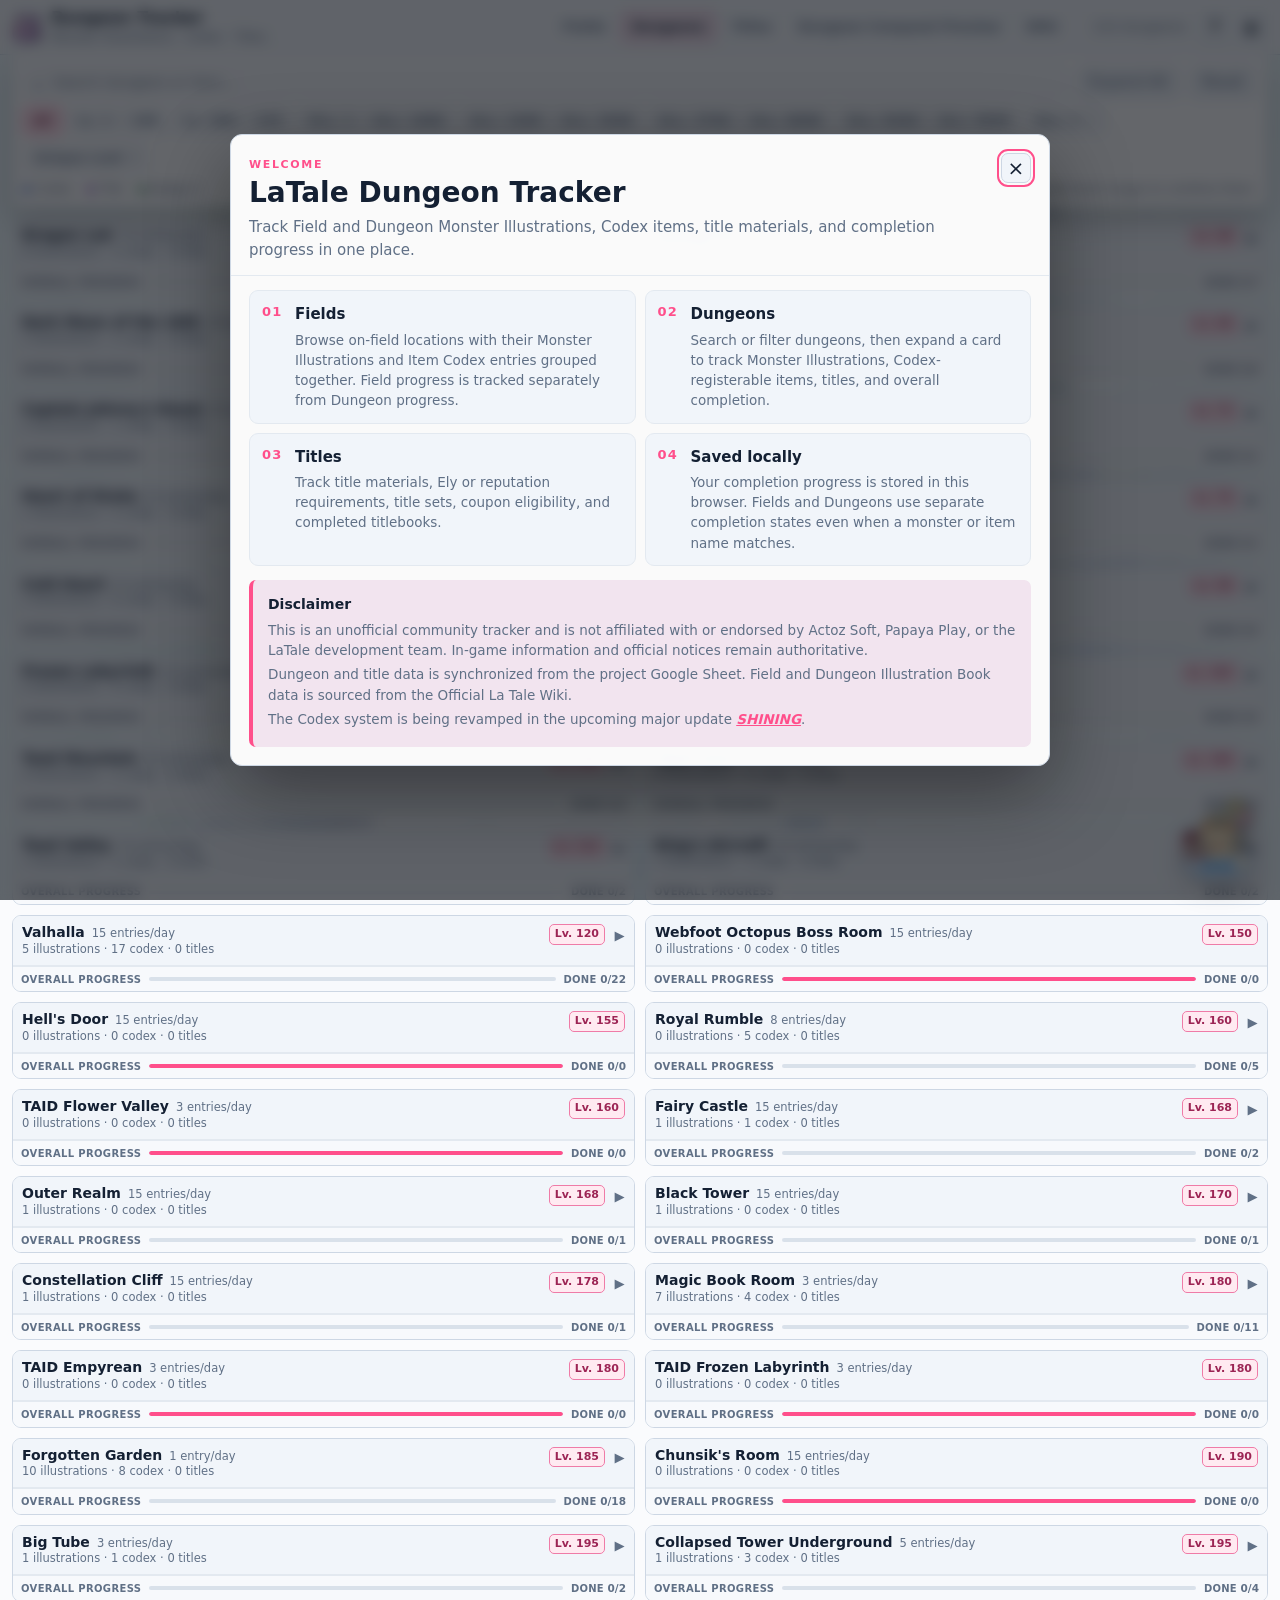
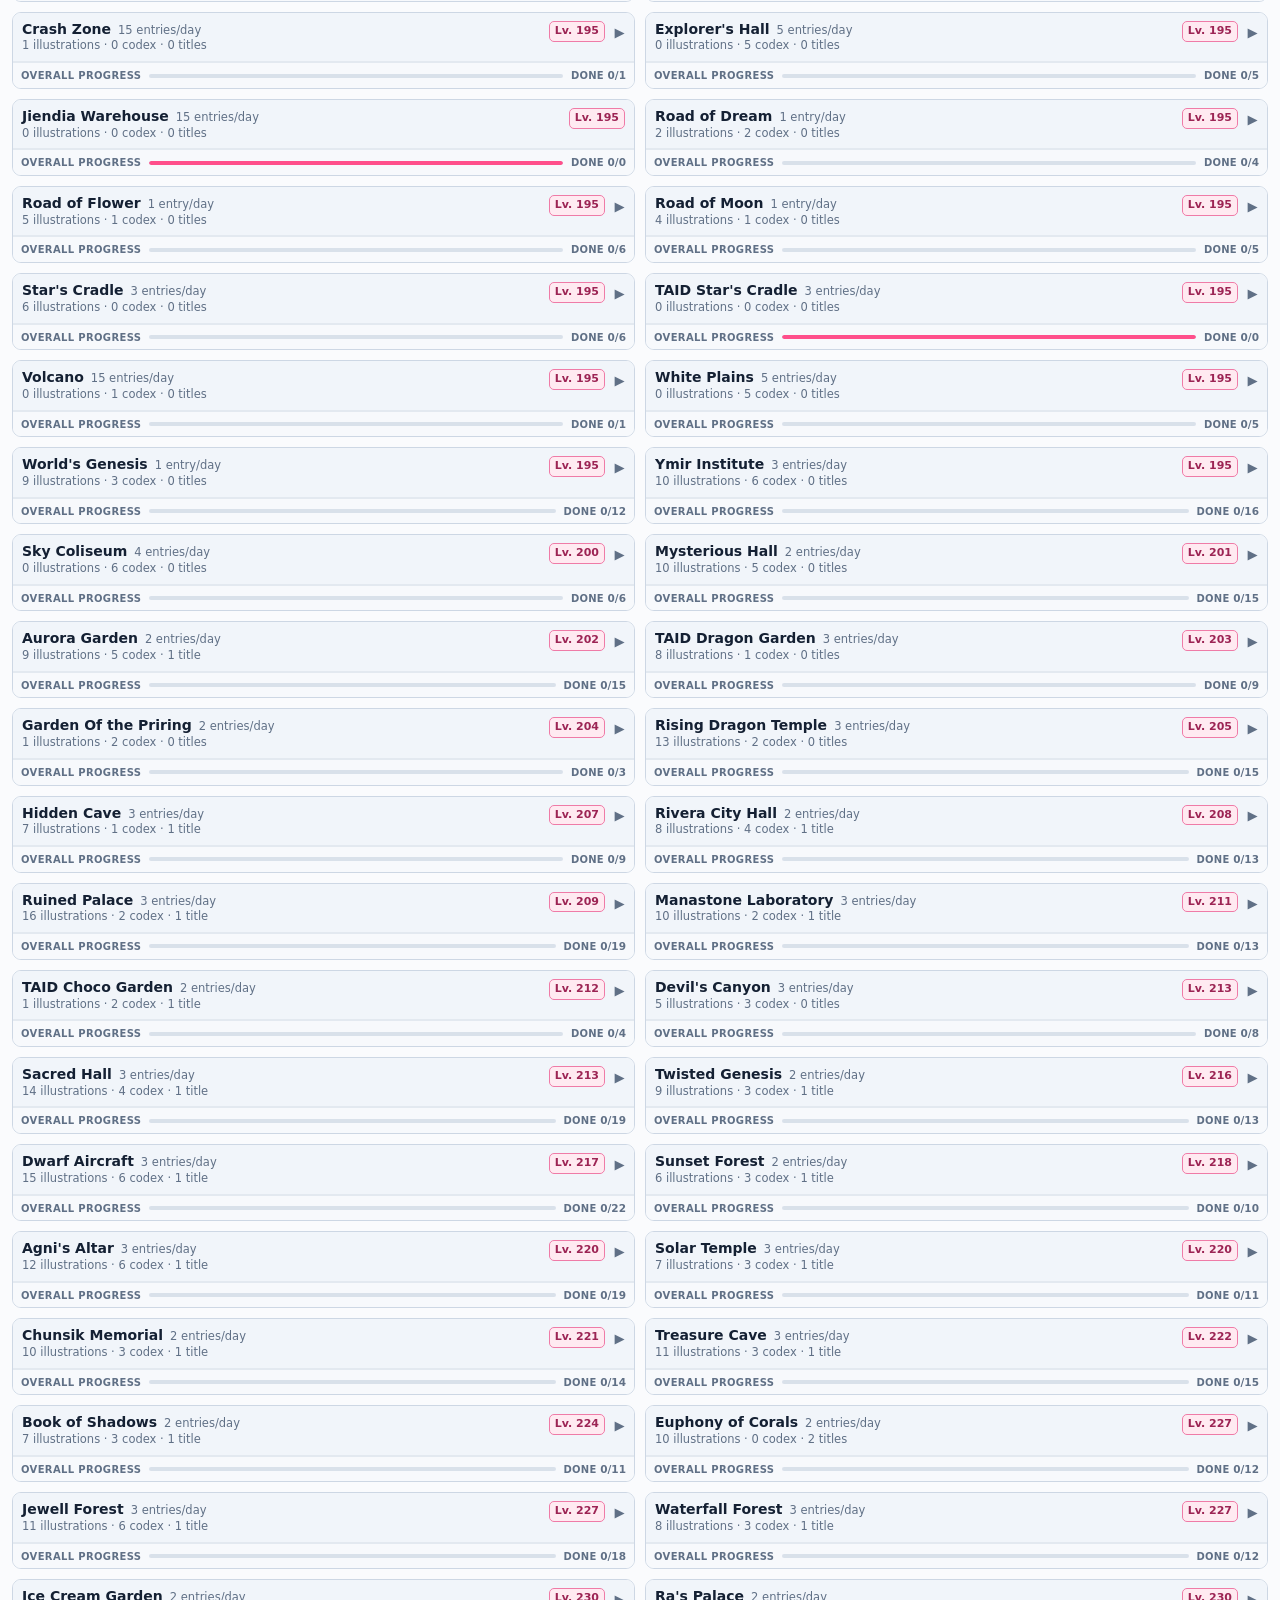
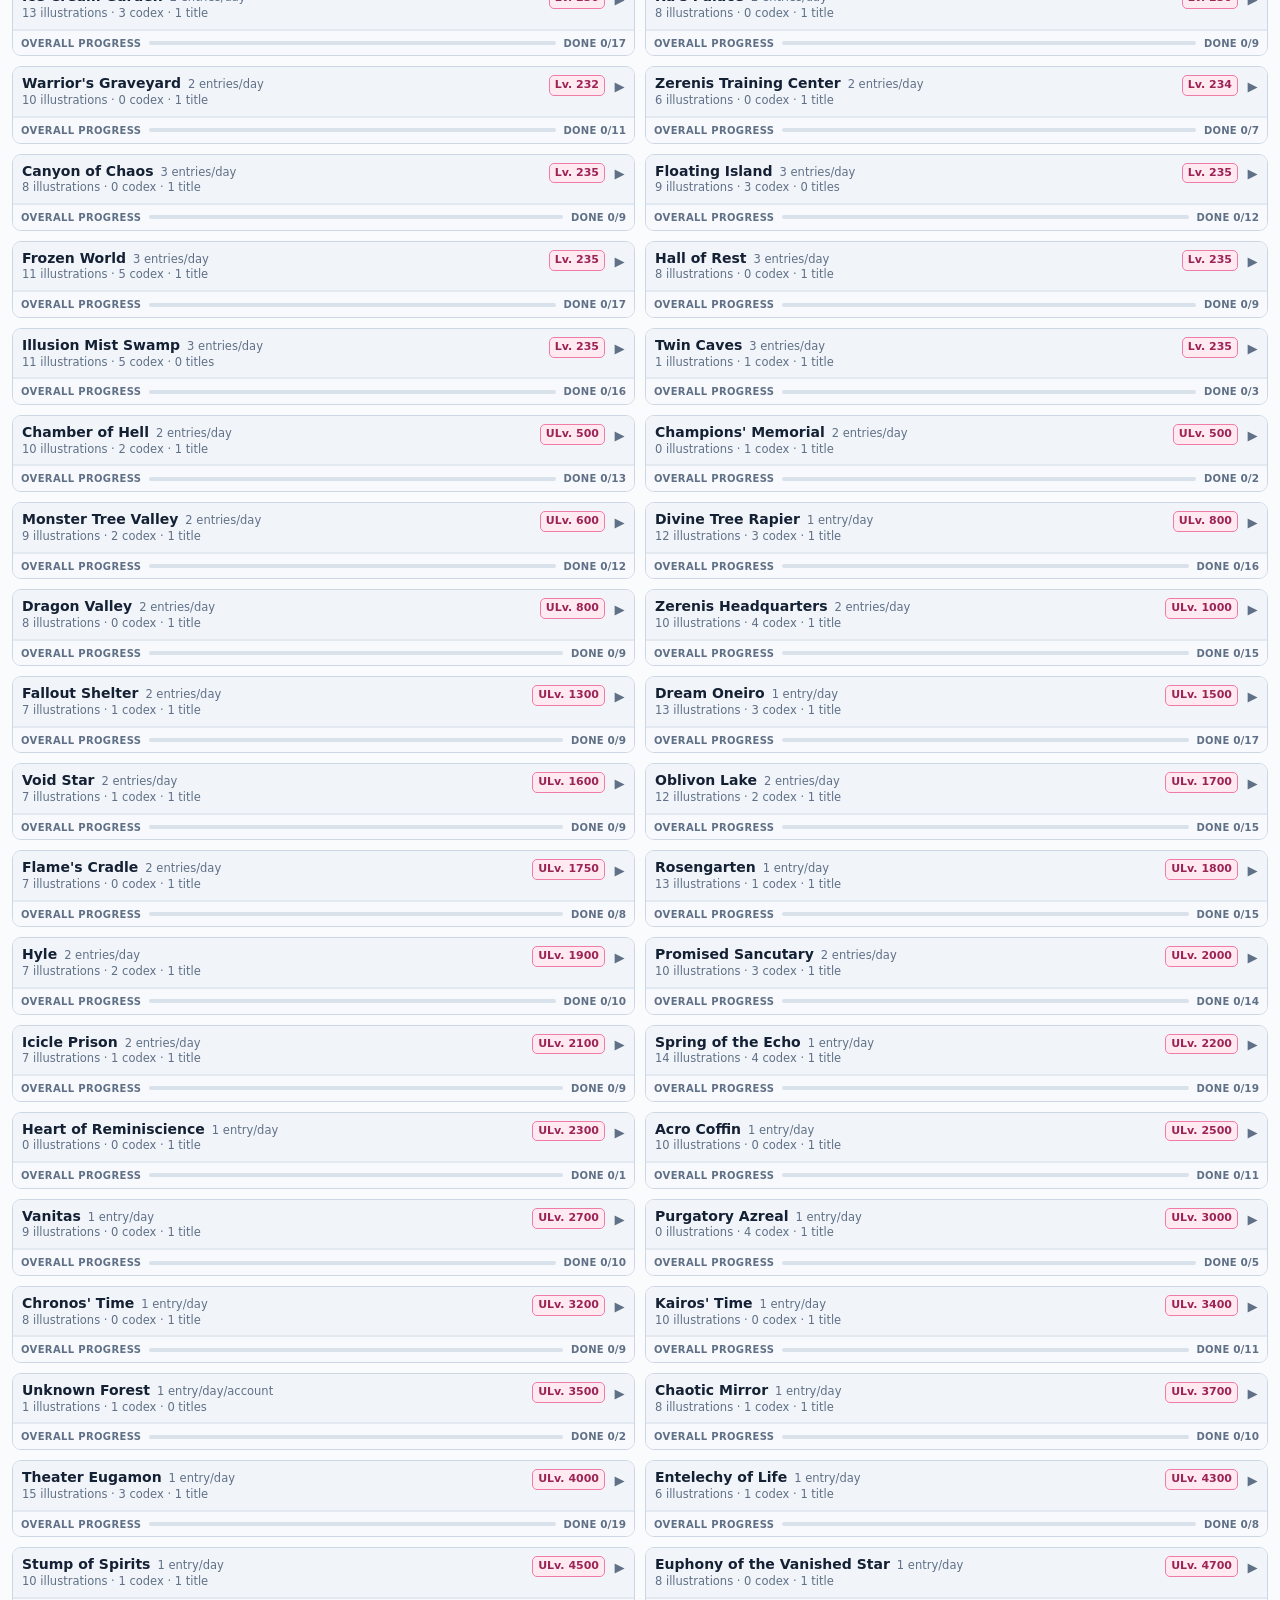
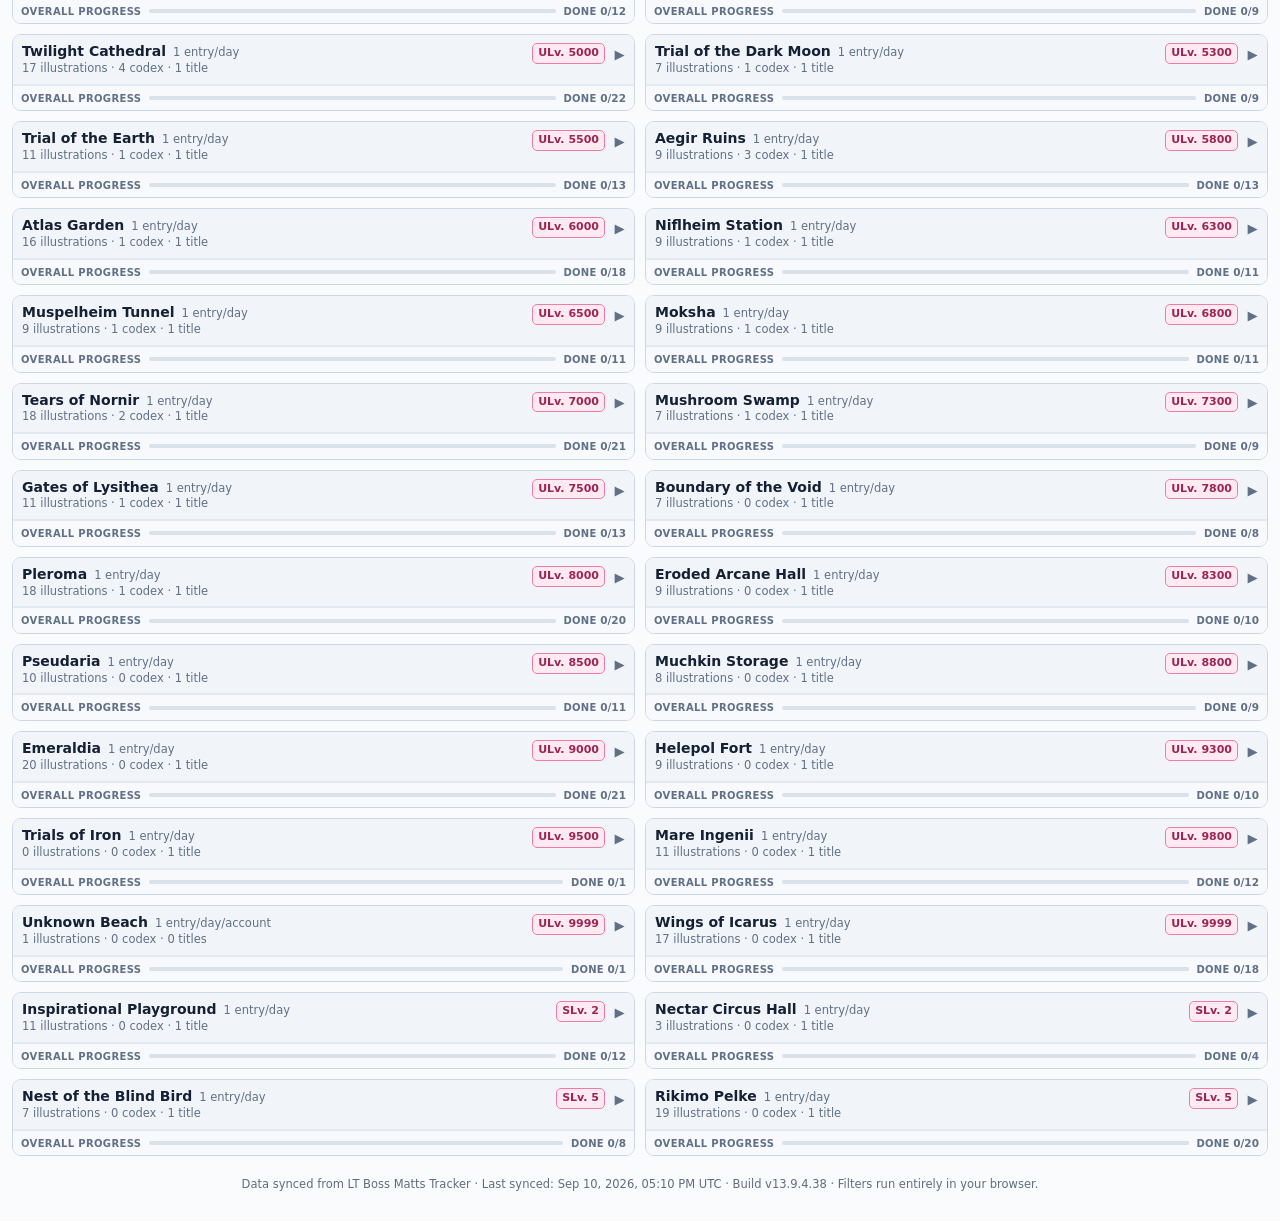
<file: dungeons.html>
<!doctype html>
<html lang="en">
<head>
  <meta charset="utf-8">
  <meta name="viewport" content="width=device-width,initial-scale=1">
  <meta name="color-scheme" content="dark light">
  <link rel="icon" type="image/x-icon" href="favicon.ico?v=13.9.4.31">
  <link rel="shortcut icon" type="image/x-icon" href="favicon.ico?v=13.9.4.31">
  <title>LaTale Dungeon Tracker</title>
  <link rel="stylesheet" href="assets/styles.css?v=13.9.4.38">
</head>
<body>
  <header class="topbar">
    <div class="shell topbar-inner">
      <a class="brand" href="dungeons.html" aria-label="LaTale Dungeon Tracker home">
        <span class="brand-mark"><img src="assets/favicon-purple.png?v=13.9.4.31" alt="" aria-hidden="true"></span>
        <span>
          <strong>Dungeon Tracker</strong>
          <small>Monster Illustrations · Codex · Titles</small>
        </span>
      </a>
      <nav class="site-nav" aria-label="Site sections">
        <a class="site-nav-link" href="fields.html">Fields</a>
        <a class="site-nav-link active" href="dungeons.html">Dungeons</a>
        <a class="site-nav-link" href="titles.html">Titles</a>
        <a class="site-nav-link" href="conquest-preview.html">Dungeon Conquest Preview</a>
        <a class="site-nav-link" href="https://latale.wiki.gg/wiki/Illustration_Book" target="_blank" rel="noopener noreferrer">Wiki</a>
      </nav>
      <div class="topbar-actions">
        <span id="result-count" class="result-count">0 dungeons</span>
        <button id="help-toggle" class="icon-button help-button" type="button" aria-label="Open tracker guide" title="Guide / Help">?</button>
        <button id="theme-toggle" class="icon-button" type="button" aria-label="Theme: System. Click to switch theme." title="Theme: System">◐</button>
      </div>
    </div>
  </header>

  <main id="top" class="shell page">
    <section class="filter-panel" aria-label="Dungeon filters">
      <div class="filter-top">
        <label class="search-wrap">
          <span class="search-icon" aria-hidden="true">⌕</span>
          <input id="search" type="search" autocomplete="off" placeholder="Search dungeon or item…">
        </label>
        <button id="expand-all" class="small-button" type="button">Expand All</button>
        <button id="clear-filters" class="small-button" type="button">Reset</button>
      </div>

      <div class="range-row" id="range-filters">
        <label class="range-chip all-chip"><input type="checkbox" value="all" checked><span>All</span></label>
        <label class="range-chip"><input type="checkbox" value="lv-1-199"><span>Lv. 1 ~ 199</span></label>
        <label class="range-chip"><input type="checkbox" value="lv-200-235"><span>Lv. 200 ~ 235</span></label>
        <label class="range-chip"><input type="checkbox" value="ulv-1-1000"><span>ULv. 1 ~ ULv. 1000</span></label>
        <label class="range-chip"><input type="checkbox" value="ulv-1300-3500"><span>ULv. 1300 ~ ULv. 3500</span></label>
        <label class="range-chip"><input type="checkbox" value="ulv-3700-8000"><span>ULv. 3700 ~ ULv. 8000</span></label>
        <label class="range-chip"><input type="checkbox" value="ulv-8300-9999"><span>ULv. 8300 ~ ULv. 9999</span></label>
        <label class="range-chip"><input type="checkbox" value="slv-1-plus"><span>SLv. 1 ~</span></label>
      </div>

      <div class="loot-filter-row">
        <div class="loot-filter-wrap">
          <button id="loot-filter-toggle" class="loot-filter-toggle" type="button" aria-expanded="false" aria-controls="loot-filter-popover">
            <span id="loot-filter-label">Unique Loot</span><span class="loot-filter-chevron" aria-hidden="true">▾</span>
          </button>
          <div id="loot-filter-popover" class="loot-filter-popover hidden" role="dialog" aria-label="Unique Loot categories">
            <div class="loot-filter-popover-head"><strong>Unique Loot Categories</strong><button id="loot-filter-clear" class="loot-filter-clear" type="button">Clear</button></div>
            <div class="loot-filter-groups">
              <fieldset><legend>Equipment</legend>
                <label><input type="checkbox" value="weapon">Weapon</label>
                <label><input type="checkbox" value="armor">Armor</label>
                <label><input type="checkbox" value="accessories">Accessories</label>
              </fieldset>
              <fieldset><legend>Special Gear</legend>
                <label><input type="checkbox" value="badge">Badge</label>
                <label><input type="checkbox" value="textbook">Textbook</label>
                <label><input type="checkbox" value="necklace">Necklace</label>
                <label><input type="checkbox" value="belt">Belt</label>
                <label><input type="checkbox" value="sticker">Sticker</label>
                <label><input type="checkbox" value="brooch">Brooch</label>
                <label><input type="checkbox" value="charm">Charm</label>
                <label><input type="checkbox" value="totem">Totem</label>
                <label><input type="checkbox" value="gem">Gem</label>
              </fieldset>
              <fieldset><legend>Materials</legend>
                <label><input type="checkbox" value="zodiac-materials">Zodiac Materials</label>
              </fieldset>
            </div>
            <p class="loot-filter-help">Select multiple categories to show dungeons with matching Unique Loot (OR).</p>
          </div>
        </div>
      </div>

      <div class="legend" aria-label="Item labels">
        <span><i class="dot codex-dot"></i>Codex</span>
        <span><i class="dot title-dot"></i>Title</span>
        <span><i class="dot badge5-dot"></i>Badge 5</span>
        <span class="legend-note">Select multiple level ranges to combine them.</span>
      </div>
    </section>

    <section id="dungeon-grid" class="dungeon-grid" aria-live="polite"></section>
    <div id="empty-state" class="empty-state hidden">No dungeons match the current filters.</div>
  </main>

  <div id="welcome-overlay" class="welcome-overlay hidden" aria-hidden="true">
    <section id="welcome-popup" class="welcome-popup" role="dialog" aria-modal="true" aria-labelledby="welcome-title">
      <div class="welcome-popup-head">
        <div>
          <span class="tutorial-kicker">WELCOME</span>
          <h1 id="welcome-title">LaTale Dungeon Tracker</h1>
          <p>Track Field and Dungeon Monster Illustrations, Codex items, title materials, and completion progress in one place.</p>
        </div>
        <button id="welcome-close" class="icon-button welcome-close" type="button" aria-label="Close guide" title="Close guide">×</button>
      </div>
      <div class="welcome-guide-grid" aria-label="How to use the tracker">
        <article class="welcome-guide-card"><span class="tutorial-step">01</span><h2>Fields</h2><p>Browse on-field locations with their Monster Illustrations and Item Codex entries grouped together. Field progress is tracked separately from Dungeon progress.</p></article>
        <article class="welcome-guide-card"><span class="tutorial-step">02</span><h2>Dungeons</h2><p>Search or filter dungeons, then expand a card to track Monster Illustrations, Codex-registerable items, titles, and overall completion.</p></article>
        <article class="welcome-guide-card"><span class="tutorial-step">03</span><h2>Titles</h2><p>Track title materials, Ely or reputation requirements, title sets, coupon eligibility, and completed titlebooks.</p></article>
        <article class="welcome-guide-card"><span class="tutorial-step">04</span><h2>Saved locally</h2><p>Your completion progress is stored in this browser. Fields and Dungeons use separate completion states even when a monster or item name matches.</p></article>
      </div>
      <div class="welcome-disclaimer">
        <strong>Disclaimer</strong>
        <p>This is an unofficial community tracker and is not affiliated with or endorsed by Actoz Soft, Papaya Play, or the LaTale development team. In-game information and official notices remain authoritative.</p>
        <p>Dungeon and title data is synchronized from the project Google Sheet. Field and Dungeon Illustration Book data is sourced from the Official La Tale Wiki.</p>
        <p>The Codex system is being revamped in the upcoming major update <a href="https://www.latale.com/news/notice/view/3705?category=3&amp;page=1" target="_blank" rel="noopener noreferrer"><strong><em>SHINING</em></strong></a>.</p>
      </div>
    </section>
  </div>

  <aside id="progress-panel" class="dungeon-progress-panel floating-progress-panel hidden" aria-label="Illustration Book progress">
    <div class="dungeon-progress-head progress-panel-title">
      <div>
        <strong>Dungeon Illustration Book Progress</strong>
        <span>Dungeon progress only · separate from Fields</span>
      </div>
    </div>

    <section class="progress-section monster-progress-section" aria-labelledby="monster-progress-heading">
      <div class="progress-section-head">
        <div>
          <strong id="monster-progress-heading">Monster Illustrations</strong>
          <span>Illustrations listed for tracked dungeons</span>
        </div>
        <span id="monster-progress-total" class="progress-total"></span>
      </div>
    </section>

    <section class="progress-section codex-progress-section" aria-labelledby="codex-progress-heading">
      <div class="progress-section-head">
        <div>
          <strong id="codex-progress-heading">Item Codex</strong>
          <span>Codex-registerable items across all dungeons</span>
        </div>
        <span id="progress-total" class="progress-total"></span>
      </div>
      <div class="codex-disclaimer">
        <strong>Disclaimer:</strong> Codex system is being revamped in the upcoming major update <a href="https://www.latale.com/news/notice/view/3705?category=3&amp;page=1" target="_blank" rel="noopener noreferrer"><strong><em>SHINING</em></strong></a>.
      </div>
      <div class="dungeon-progress-table-wrap">
        <table class="dungeon-progress-table">
          <thead><tr><th>Category</th><th>Total</th><th>Done</th><th>Left</th></tr></thead>
          <tbody id="progress-summary-body"></tbody>
        </table>
      </div>
    </section>

    <div class="floating-progress-actions split-progress-actions">
      <button id="clear-monster-progress" class="small-button danger-button" type="button">Clear Illustrations</button>
      <button id="clear-progress" class="small-button danger-button" type="button">Clear Codex</button>
    </div>
  </aside>
  <button id="progress-toggle" class="codex-fab codex-image-toggle" type="button" aria-expanded="false" aria-controls="progress-panel" aria-label="Open Codex Progress" title="Codex Progress">
    <img id="codex-toggle-image" src="assets/codex-before.webp?v=13.3" data-closed-src="assets/codex-before.webp?v=13.3" data-open-src="assets/codex-after.webp?v=13.3" alt="" aria-hidden="true"><span class="codex-fallback" aria-hidden="true">Codex</span>
  </button>

  <footer class="shell footer">Data synced from LT Boss Matts Tracker · Last synced: <time id="last-sync" datetime="">Not available</time> · Build v13.9.4.38 · Filters run entirely in your browser.</footer>
  <script src="assets/data.js?v=13.9.4.11"></script>
  <script>
    // Wiki snapshots change independently via GitHub Actions.
    // Fresh URLs prevent browser caching from hiding newly synced data.
    (() => {
      const loadScript = (src) => new Promise((resolve) => {
        const script = document.createElement("script");
        script.src = src;
        script.onload = resolve;
        script.onerror = () => {
          console.error(`Data script failed to load: ${src}`);
          resolve();
        };
        document.body.appendChild(script);
      });

      (async () => {
        const stamp = Date.now();
        await loadScript(`assets/monster-illustrations.js?ts=${stamp}`);
        await loadScript(`assets/dungeon-unique-loot.js?ts=${stamp}`);
        await loadScript("assets/app.js?v=13.9.4.38");
      })();
    })();
  </script>
</body>
</html>
</file>
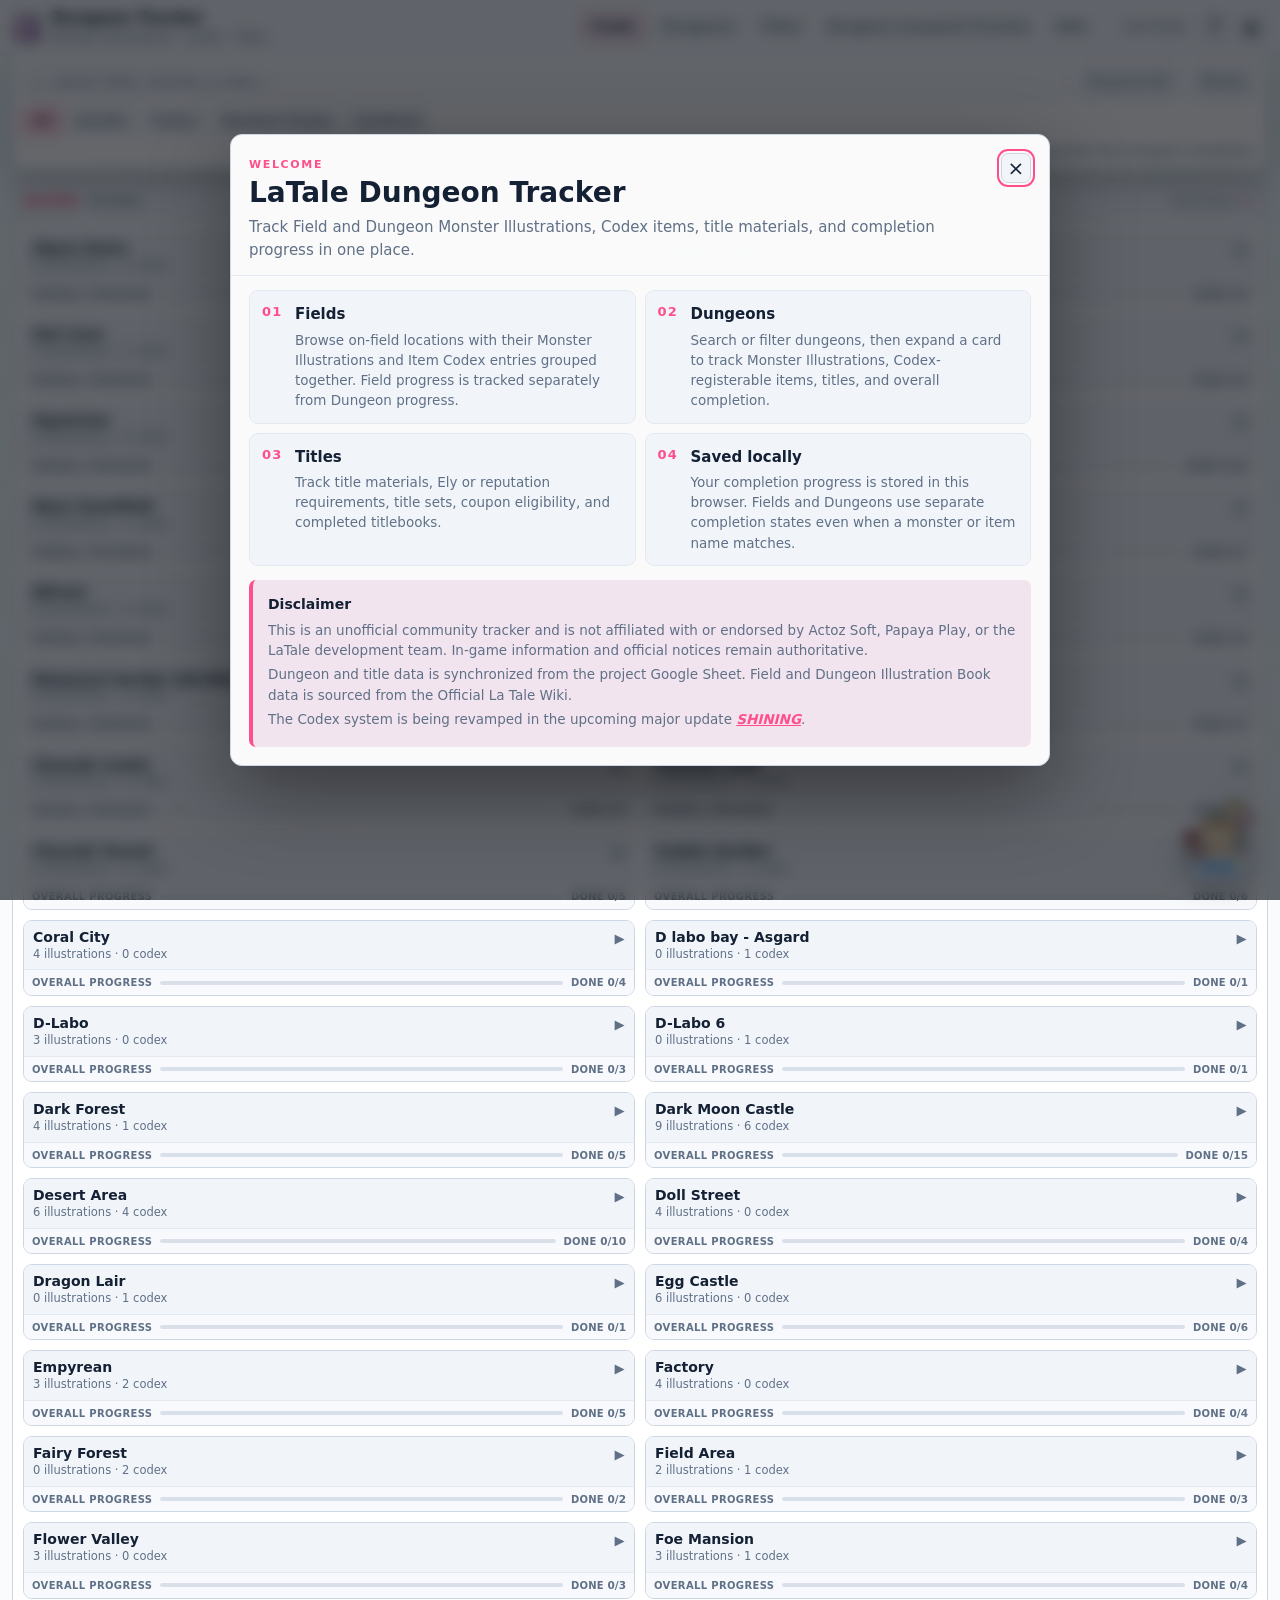
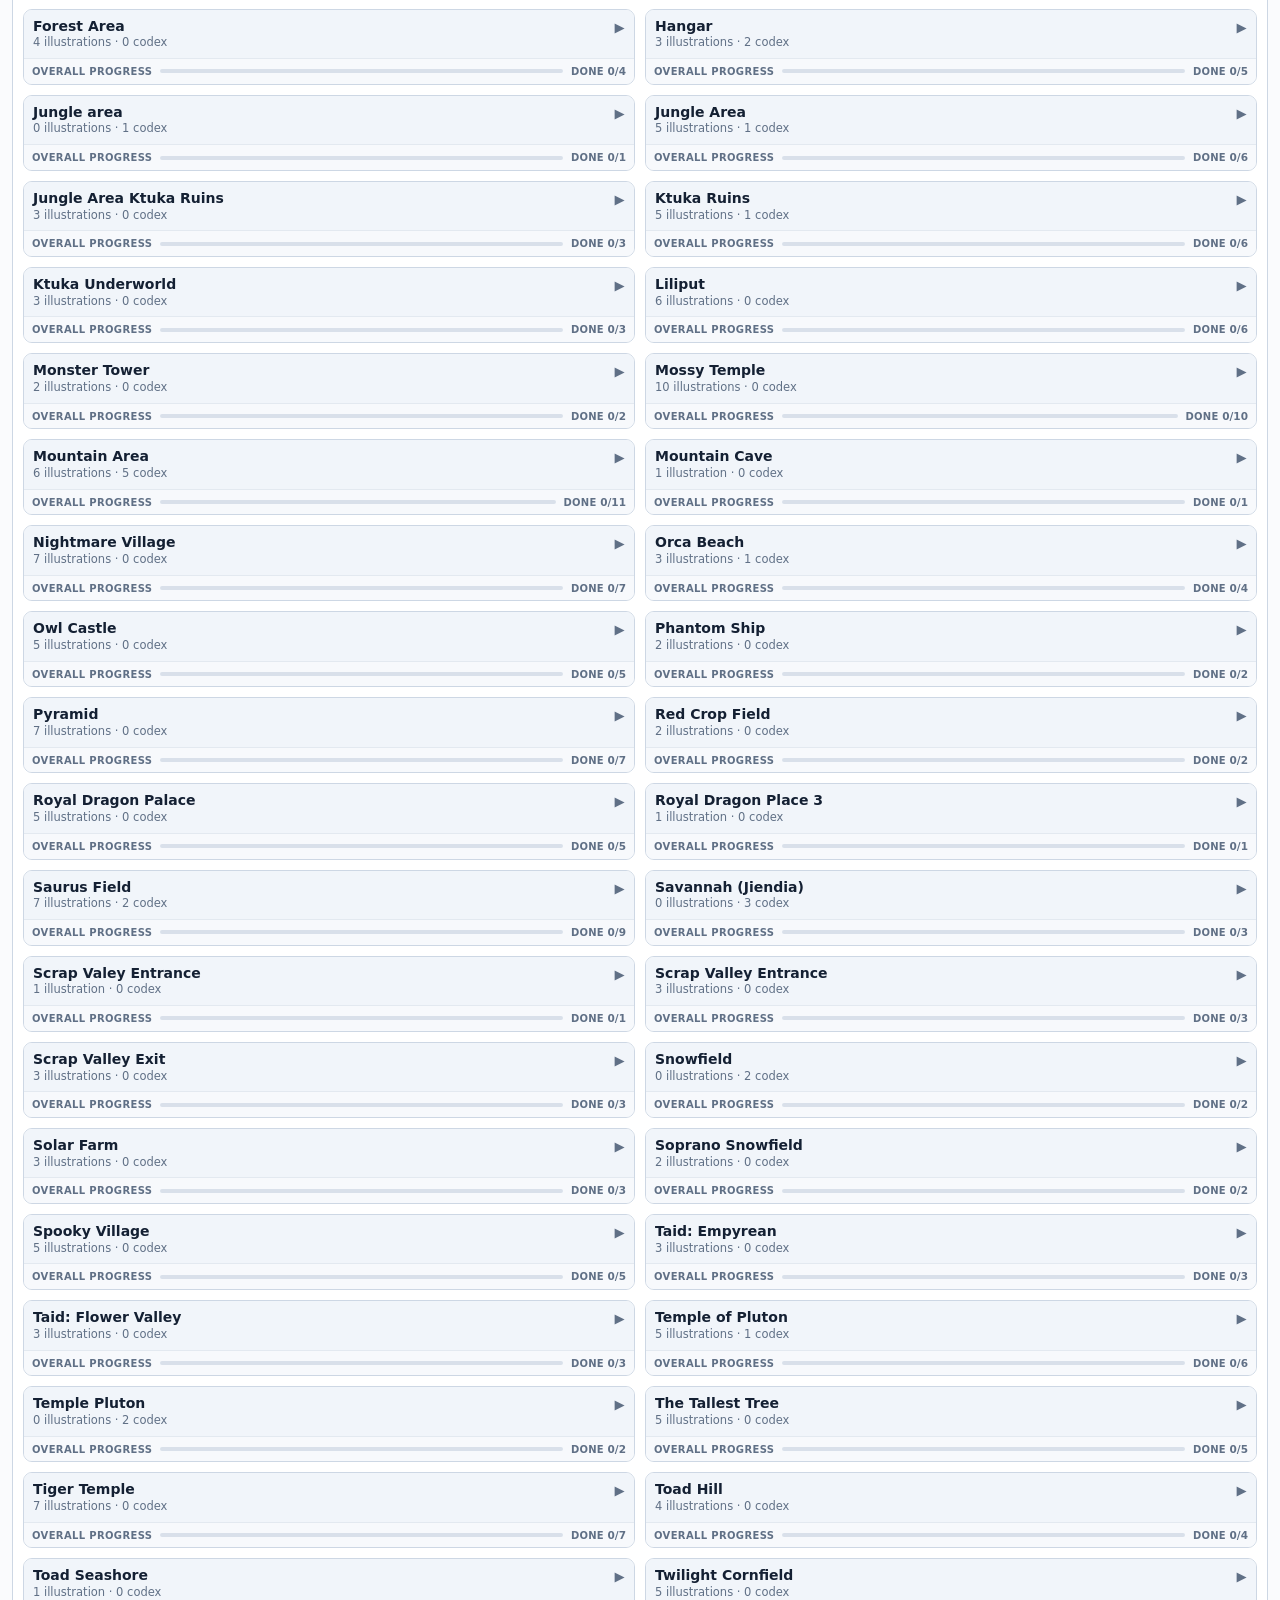
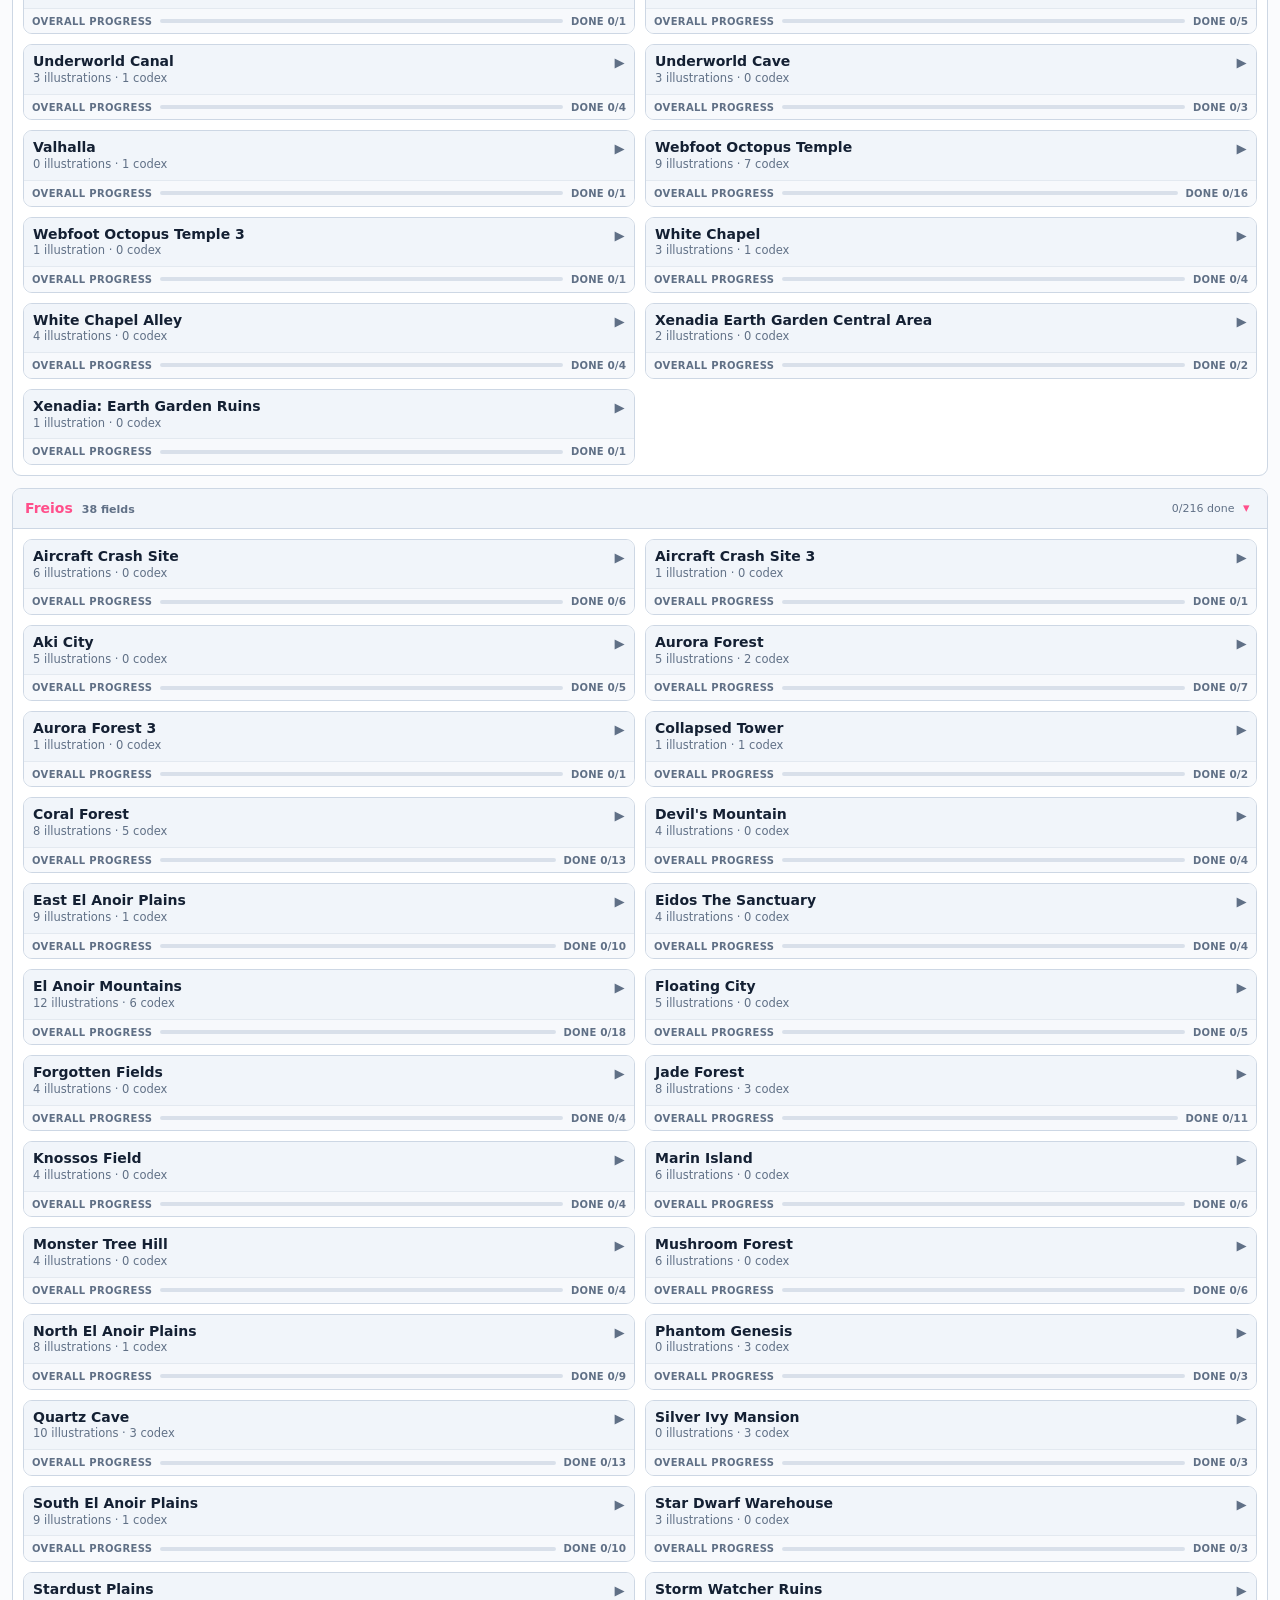
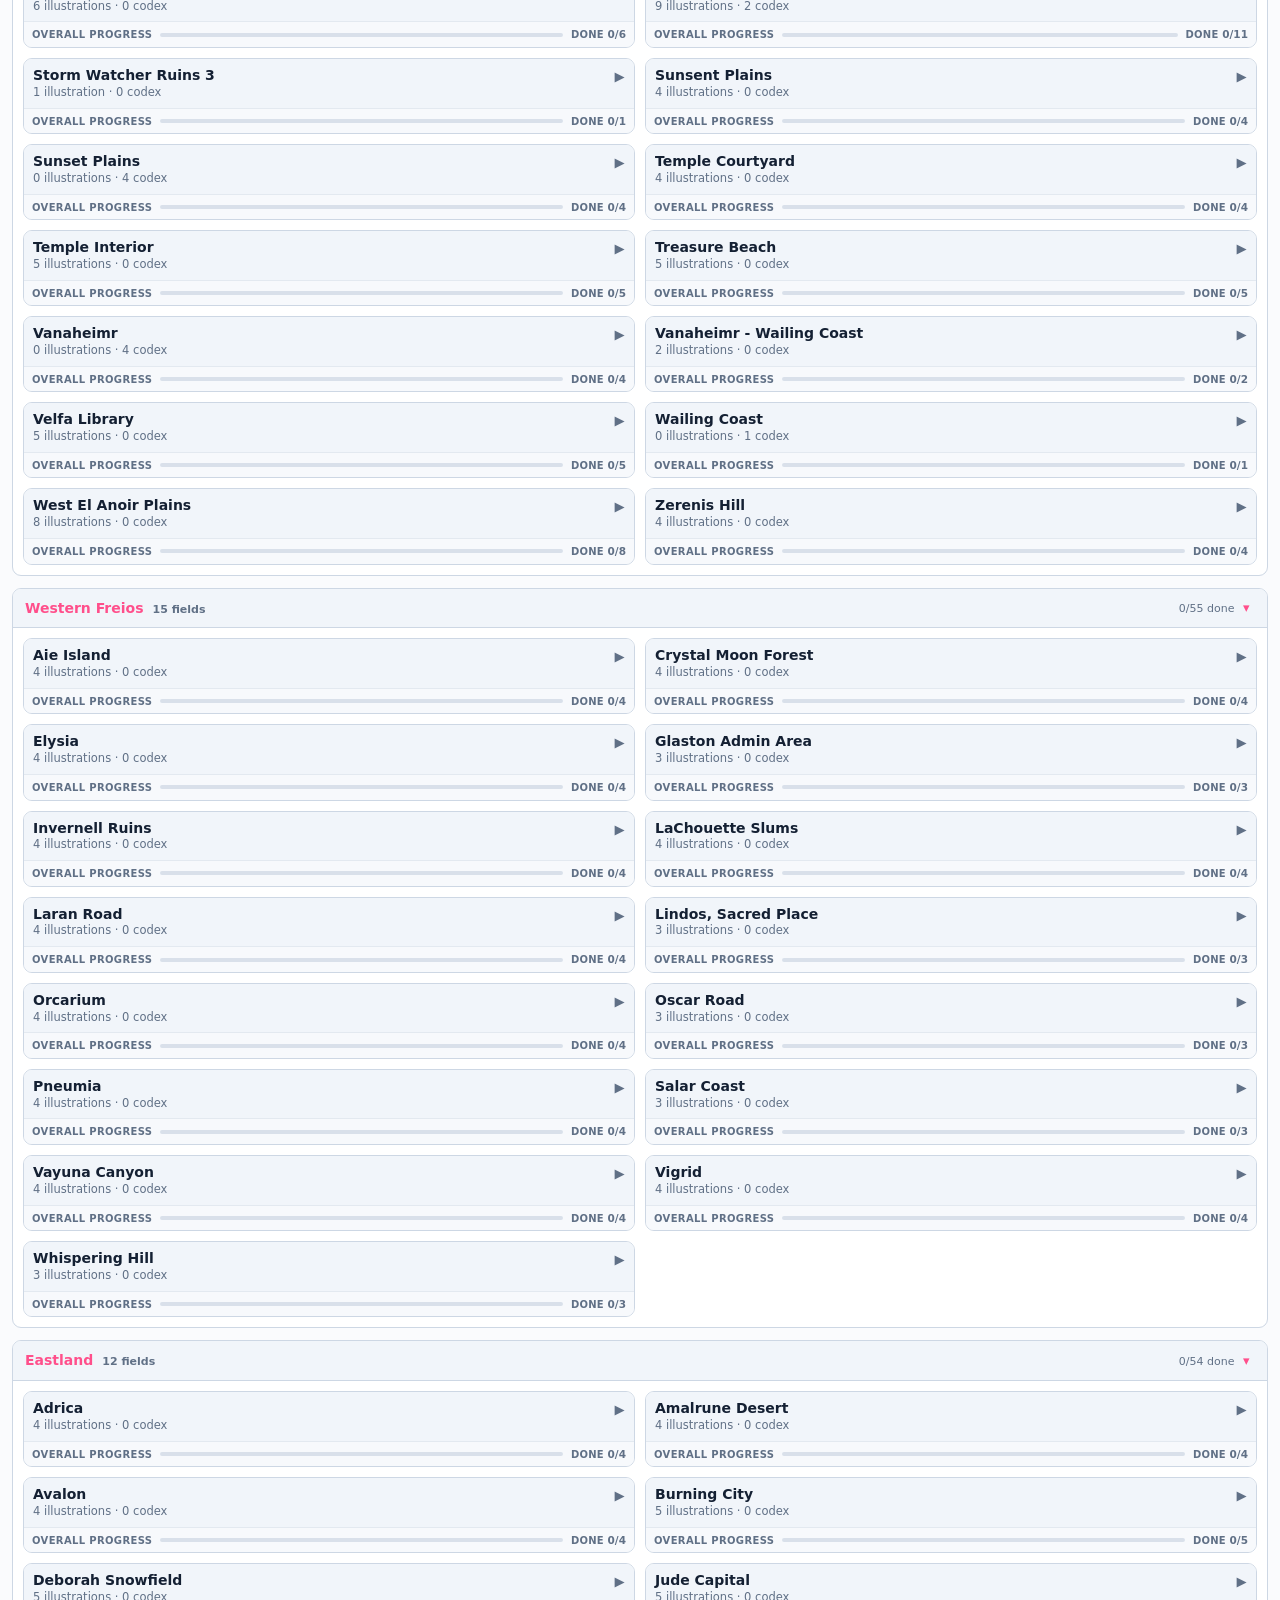
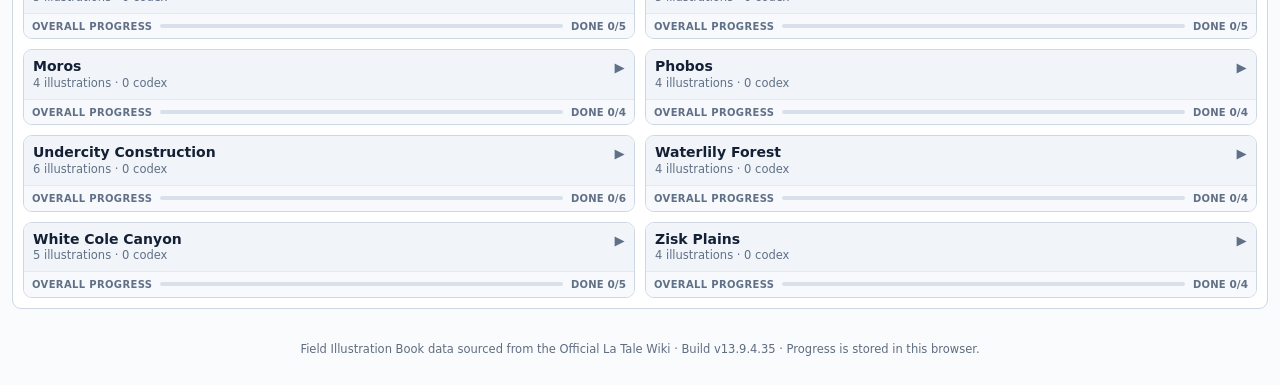
<file: fields.html>
<!doctype html>
<html lang="en">
<head>
  <meta charset="utf-8">
  <meta name="viewport" content="width=device-width,initial-scale=1">
  <meta name="color-scheme" content="dark light">
  <link rel="icon" type="image/x-icon" href="favicon.ico?v=13.9.4.31">
  <link rel="shortcut icon" type="image/x-icon" href="favicon.ico?v=13.9.4.31">
  <title>LaTale Fields Tracker</title>
  <link rel="stylesheet" href="assets/styles.css?v=13.9.4.35">
</head>
<body>
  <header class="topbar">
    <div class="shell topbar-inner">
      <a class="brand" href="dungeons.html" aria-label="LaTale Dungeon Tracker home">
        <span class="brand-mark"><img src="assets/favicon-purple.png?v=13.9.4.31" alt="" aria-hidden="true"></span>
        <span><strong>Dungeon Tracker</strong><small>Monster Illustrations · Codex · Titles</small></span>
      </a>
      <nav class="site-nav" aria-label="Site sections">
        <a class="site-nav-link active" href="fields.html">Fields</a>
        <a class="site-nav-link" href="dungeons.html">Dungeons</a>
        <a class="site-nav-link" href="titles.html">Titles</a>
        <a class="site-nav-link" href="conquest-preview.html">Dungeon Conquest Preview</a>
        <a class="site-nav-link" href="https://latale.wiki.gg/wiki/Illustration_Book" target="_blank" rel="noopener noreferrer">Wiki</a>
      </nav>
      <div class="topbar-actions">
        <span id="result-count" class="result-count">0 fields</span>
        <button id="help-toggle" class="icon-button help-button" type="button" aria-label="Open tracker guide" title="Guide / Help">?</button>
        <button id="theme-toggle" class="icon-button" type="button" aria-label="Theme: System. Click to switch theme." title="Theme: System">◐</button>
      </div>
    </div>
  </header>
  <main class="shell field-page">
    <section class="field-filter-panel" aria-label="Field filters">
      <div class="filter-top">
        <label class="search-wrap"><span class="search-icon" aria-hidden="true">⌕</span><input id="field-search" type="search" autocomplete="off" placeholder="Search field, monster or item…"></label>
        <button id="expand-all-fields" class="small-button" type="button">Expand All</button>
        <button id="reset-field-filter" class="small-button" type="button">Reset</button>
      </div>
      <div id="field-region-filters" class="range-row field-region-filter-row" aria-label="Filter fields by region">
        <label class="range-chip all-chip"><input type="checkbox" value="all" checked><span>All</span></label>
        <label class="range-chip"><input type="checkbox" value="Jiendia"><span>Jiendia</span></label>
        <label class="range-chip"><input type="checkbox" value="Freios"><span>Freios</span></label>
        <label class="range-chip"><input type="checkbox" value="Western Freios"><span>Western Freios</span></label>
        <label class="range-chip"><input type="checkbox" value="Eastland"><span>Eastland</span></label>
      </div>
      <div class="legend"><span class="legend-note">Select multiple regions to combine them. Field completion is separate from Dungeon completion.</span></div>
    </section>
    <div id="field-sync-note" class="field-sync-note hidden">Field data has not been synced yet. Run the <strong>Sync Fields Illustration Data</strong> GitHub Action once after upload.</div>
    <section id="field-grid" class="field-grid" aria-live="polite"></section>
    <div id="field-empty-state" class="empty-state hidden">No fields match the current search.</div>
  </main>
  <div id="welcome-overlay" class="welcome-overlay hidden" aria-hidden="true">
    <section id="welcome-popup" class="welcome-popup" role="dialog" aria-modal="true" aria-labelledby="welcome-title">
      <div class="welcome-popup-head">
        <div>
          <span class="tutorial-kicker">WELCOME</span>
          <h1 id="welcome-title">LaTale Dungeon Tracker</h1>
          <p>Track Field and Dungeon Monster Illustrations, Codex items, title materials, and completion progress in one place.</p>
        </div>
        <button id="welcome-close" class="icon-button welcome-close" type="button" aria-label="Close guide" title="Close guide">×</button>
      </div>
      <div class="welcome-guide-grid" aria-label="How to use the tracker">
        <article class="welcome-guide-card"><span class="tutorial-step">01</span><h2>Fields</h2><p>Browse on-field locations with their Monster Illustrations and Item Codex entries grouped together. Field progress is tracked separately from Dungeon progress.</p></article>
        <article class="welcome-guide-card"><span class="tutorial-step">02</span><h2>Dungeons</h2><p>Search or filter dungeons, then expand a card to track Monster Illustrations, Codex-registerable items, titles, and overall completion.</p></article>
        <article class="welcome-guide-card"><span class="tutorial-step">03</span><h2>Titles</h2><p>Track title materials, Ely or reputation requirements, title sets, coupon eligibility, and completed titlebooks.</p></article>
        <article class="welcome-guide-card"><span class="tutorial-step">04</span><h2>Saved locally</h2><p>Your completion progress is stored in this browser. Fields and Dungeons use separate completion states even when a monster or item name matches.</p></article>
      </div>
      <div class="welcome-disclaimer">
        <strong>Disclaimer</strong>
        <p>This is an unofficial community tracker and is not affiliated with or endorsed by Actoz Soft, Papaya Play, or the LaTale development team. In-game information and official notices remain authoritative.</p>
        <p>Dungeon and title data is synchronized from the project Google Sheet. Field and Dungeon Illustration Book data is sourced from the Official La Tale Wiki.</p>
        <p>The Codex system is being revamped in the upcoming major update <a href="https://www.latale.com/news/notice/view/3705?category=3&amp;page=1" target="_blank" rel="noopener noreferrer"><strong><em>SHINING</em></strong></a>.</p>
      </div>
    </section>
  </div>
  <aside id="field-progress-panel" class="dungeon-progress-panel floating-progress-panel field-progress-panel hidden" aria-label="Fields Illustration Book progress">
    <div class="dungeon-progress-head progress-panel-title"><div><strong>Fields Illustration Book Progress</strong><span>Field progress only · separate from Dungeons</span></div></div>
    <section class="progress-section monster-progress-section"><div class="progress-section-head"><div><strong>Monster Illustrations</strong><span>Illustrations across all tracked fields</span></div><span id="field-monster-total" class="progress-total"></span></div></section>
    <section class="progress-section codex-progress-section" aria-labelledby="field-codex-progress-heading">
      <div class="progress-section-head"><div><strong id="field-codex-progress-heading">Item Codex</strong><span>Codex-registerable items across all tracked fields</span></div><span id="field-codex-total" class="progress-total"></span></div>
      <div class="codex-disclaimer"><strong>Disclaimer:</strong> Codex system is being revamped in the upcoming major update <a href="https://www.latale.com/news/notice/view/3705?category=3&amp;page=1" target="_blank" rel="noopener noreferrer"><strong><em>SHINING</em></strong></a>.</div>
      <div class="dungeon-progress-table-wrap">
        <table class="dungeon-progress-table">
          <thead><tr><th>Category</th><th>Total</th><th>Done</th><th>Left</th></tr></thead>
          <tbody id="field-progress-summary-body"></tbody>
        </table>
      </div>
    </section>
    <div class="floating-progress-actions split-progress-actions"><button id="clear-field-monsters" class="small-button" type="button">Clear Illustrations</button><button id="clear-field-codex" class="small-button" type="button">Clear Codex</button></div>
  </aside>
  <button id="field-progress-toggle" class="codex-fab codex-image-toggle" type="button" aria-expanded="false" aria-controls="field-progress-panel" aria-label="Open Fields Illustration Book Progress" title="Fields Illustration Book Progress"><img id="field-progress-toggle-image" src="assets/codex-before.webp?v=13.3" data-closed-src="assets/codex-before.webp?v=13.3" data-open-src="assets/codex-after.webp?v=13.3" alt="" aria-hidden="true"><span class="codex-fallback" aria-hidden="true">Codex</span></button>
  <footer class="shell footer">Field Illustration Book data sourced from the Official La Tale Wiki · Build v13.9.4.35 · Progress is stored in this browser.</footer>
  <script>
    (()=>{const s=document.createElement('script');s.src=`assets/field-data.js?ts=${Date.now()}`;s.onload=s.onerror=()=>{const a=document.createElement('script');a.src='assets/fields.js?v=13.9.4.31';document.body.appendChild(a);};document.body.appendChild(s);})();
  </script>
</body>
</html>
</file>
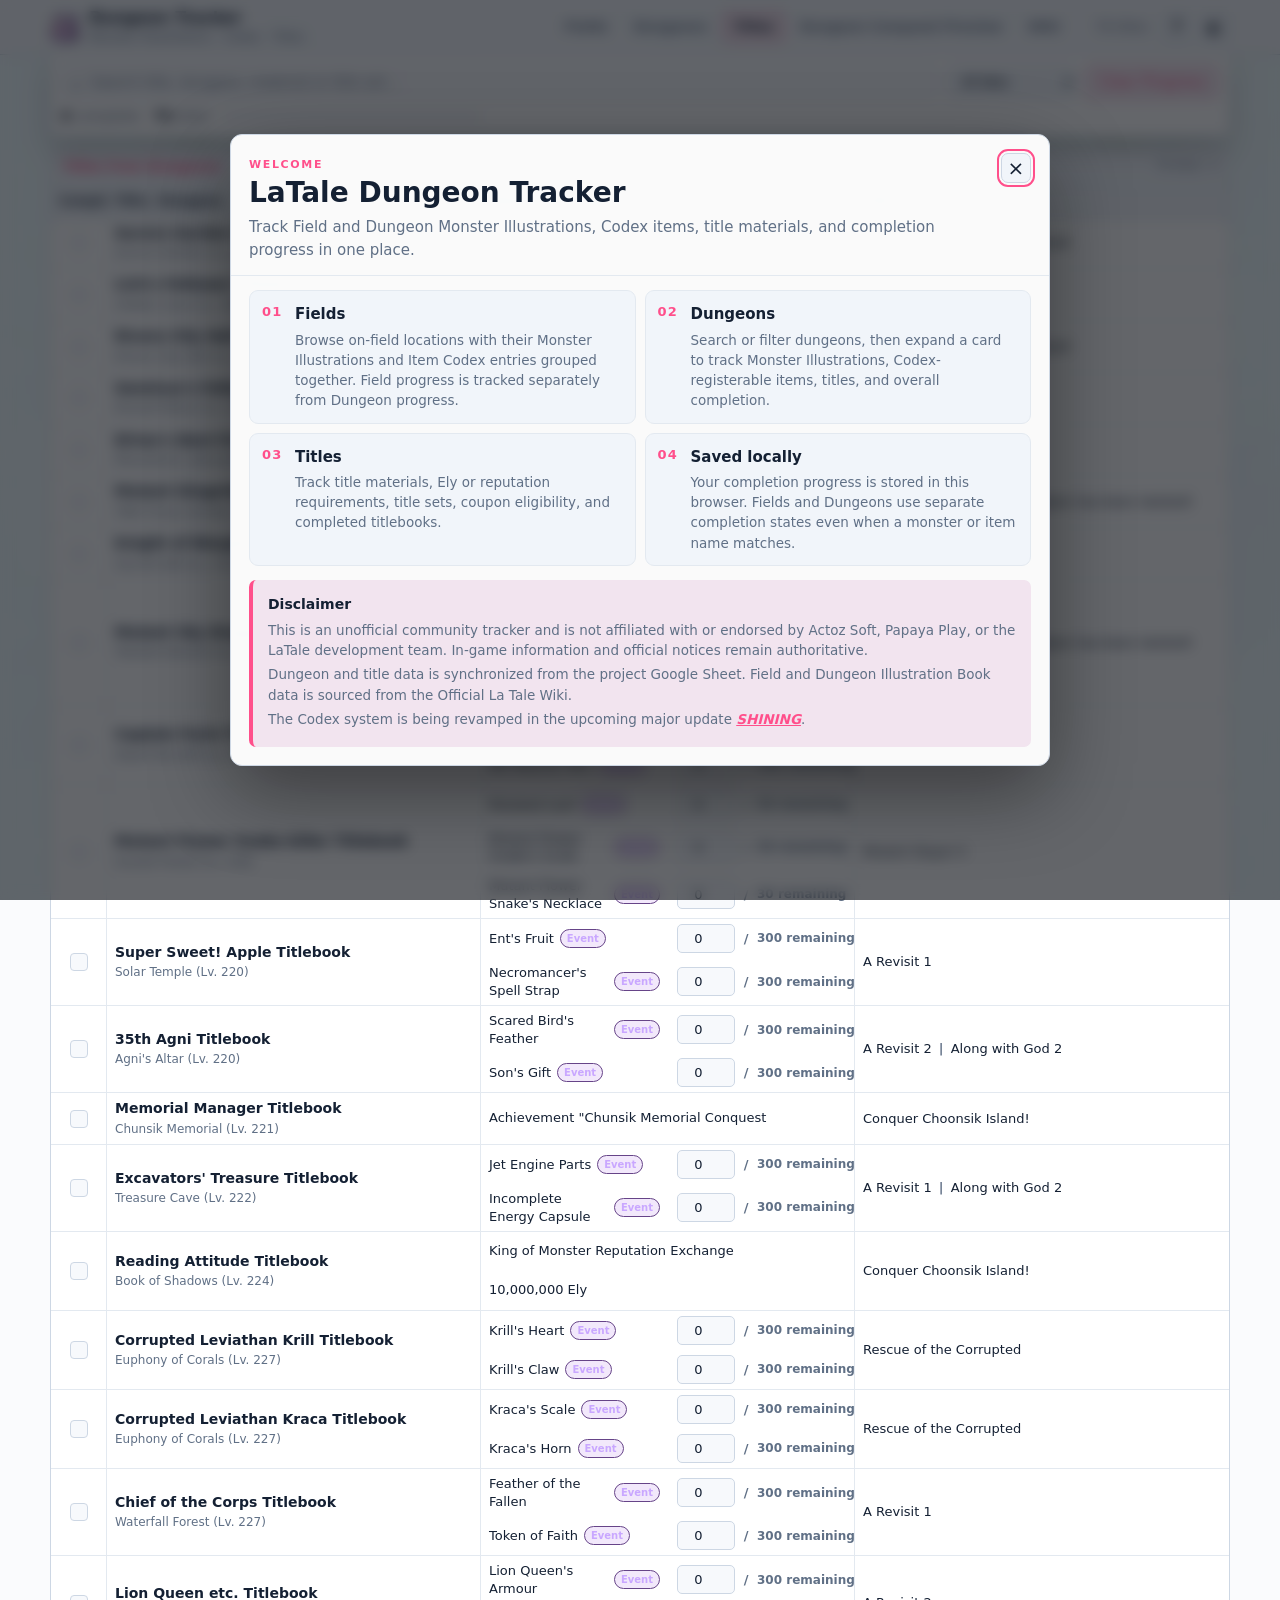
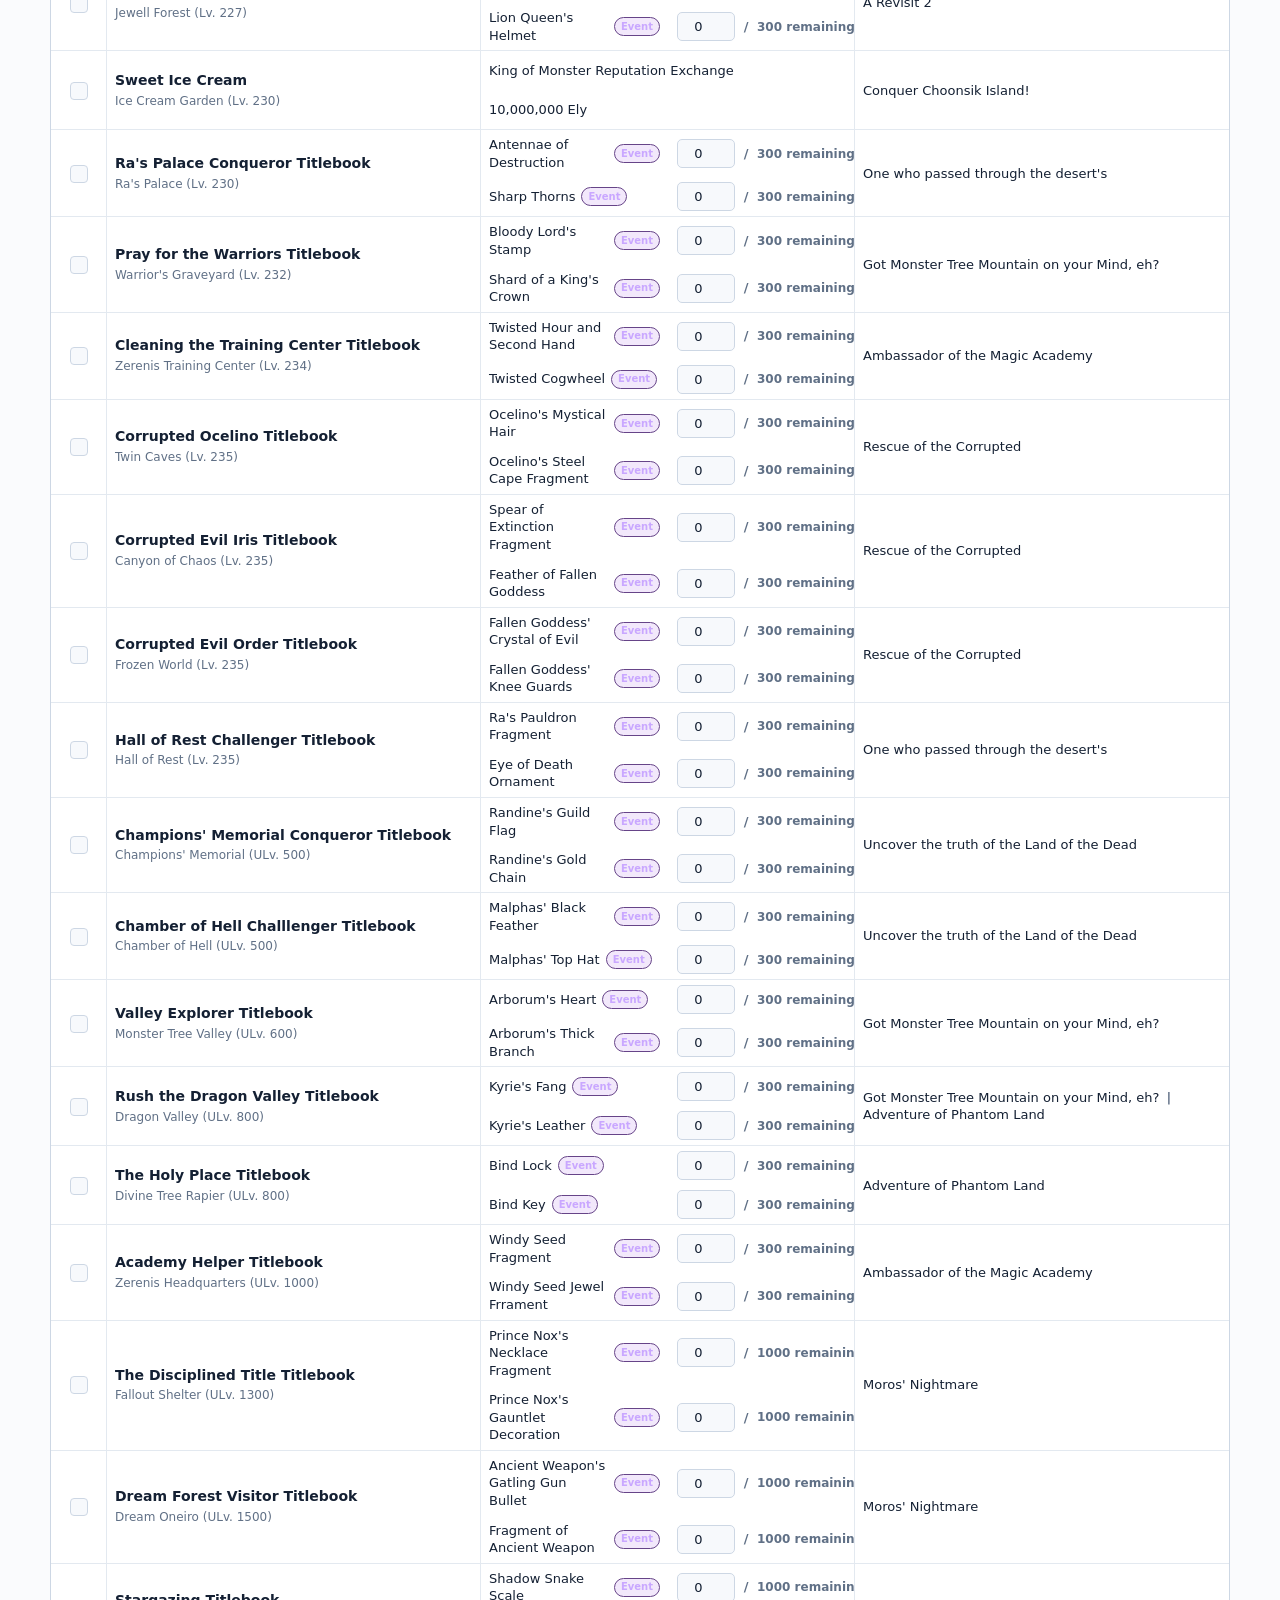
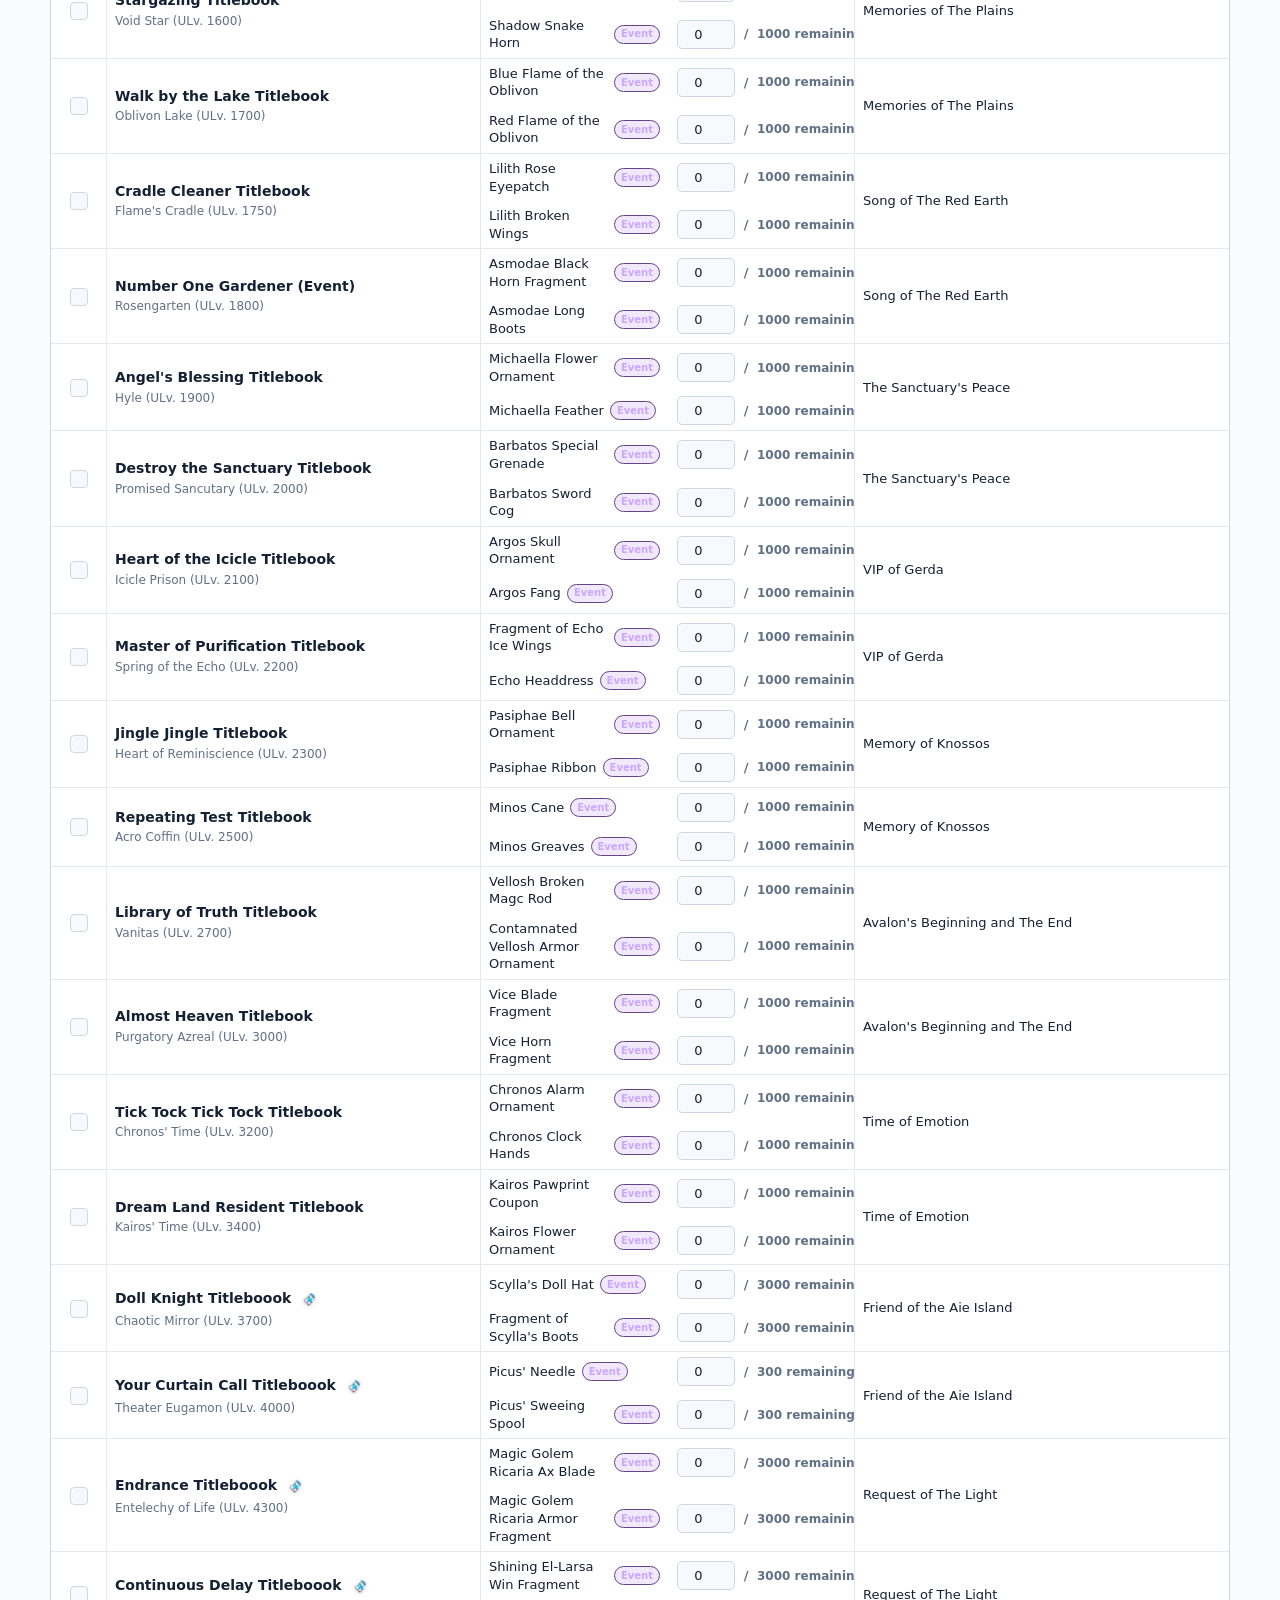
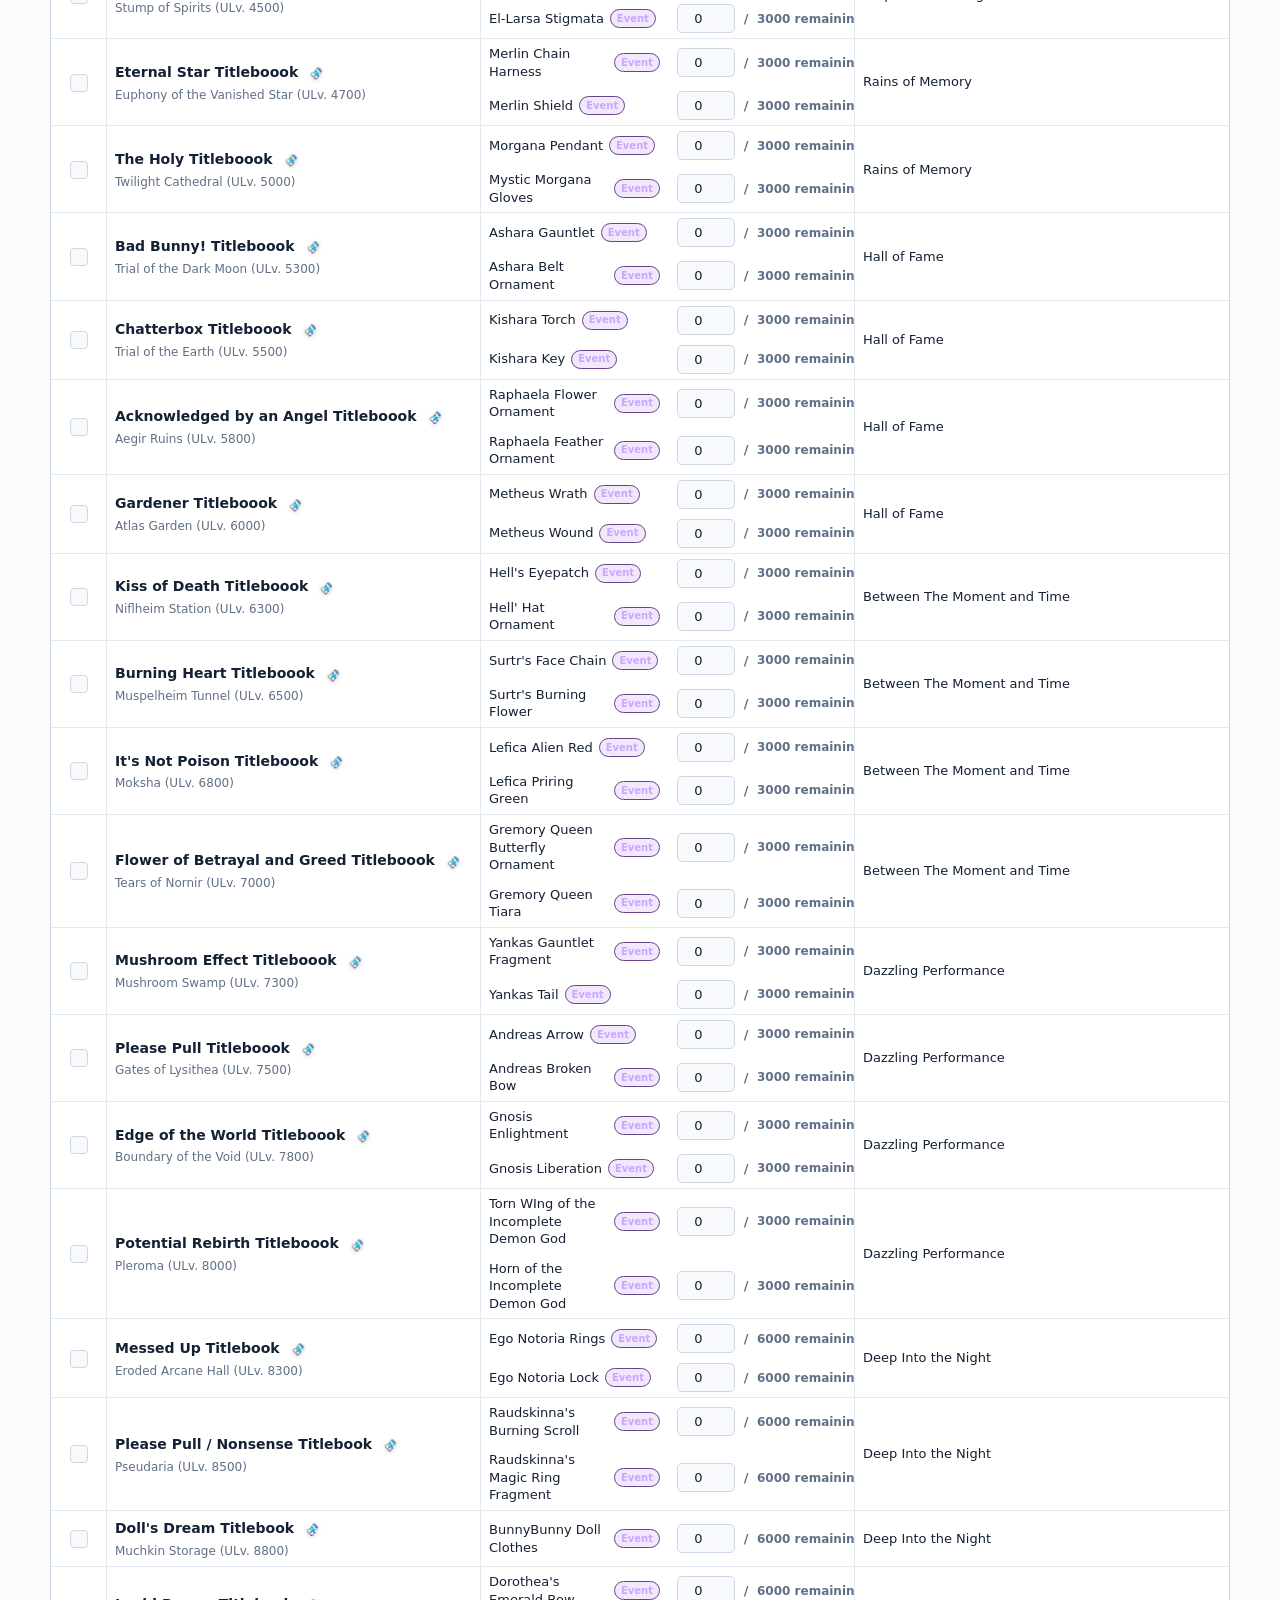
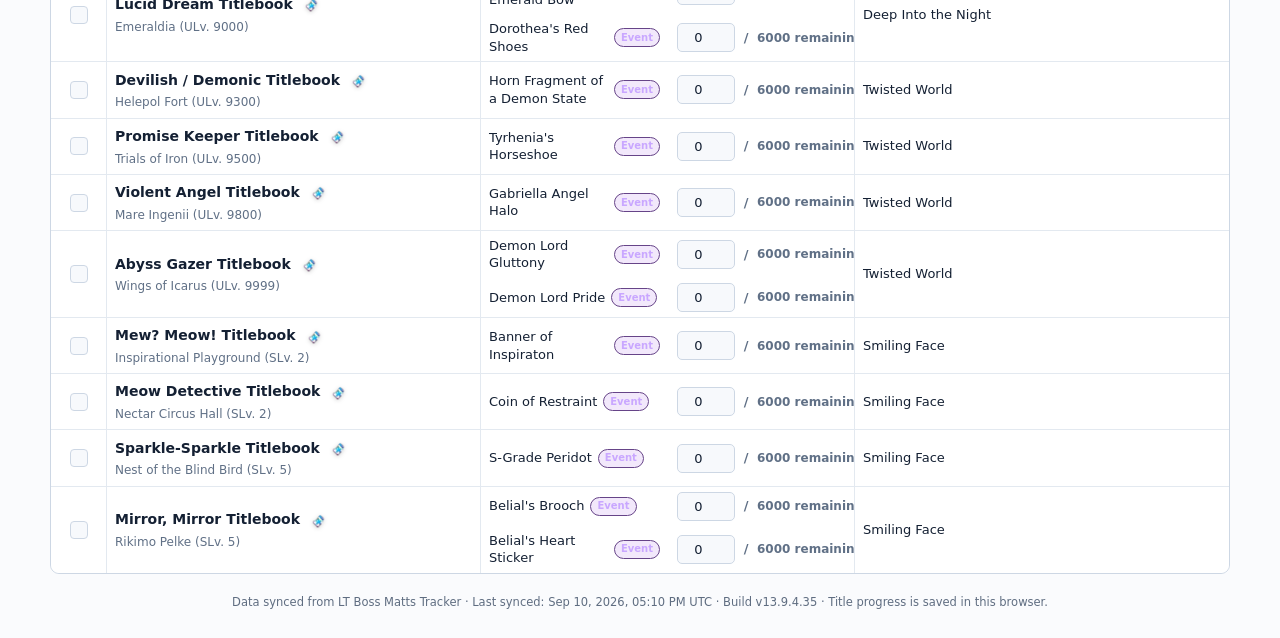
<file: titles.html>
<!doctype html>
<html lang="en">
<head>
  <meta charset="utf-8">
  <meta name="viewport" content="width=device-width,initial-scale=1">
  <meta name="color-scheme" content="dark light">
  <link rel="icon" type="image/x-icon" href="favicon.ico?v=13.9.4.31">
  <link rel="shortcut icon" type="image/x-icon" href="favicon.ico?v=13.9.4.31">
  <title>LaTale Title Tracker</title>
  <link rel="stylesheet" href="assets/styles.css?v=13.9.4.35">
</head>
<body class="title-tracker-page">
  <header class="topbar">
    <div class="shell topbar-inner">
      <a class="brand" href="dungeons.html" aria-label="LaTale Dungeon Tracker home">
        <span class="brand-mark"><img src="assets/favicon-purple.png?v=13.9.4.31" alt="" aria-hidden="true"></span>
        <span><strong>Dungeon Tracker</strong><small>Monster Illustrations · Codex · Titles</small></span>
      </a>
      <nav class="site-nav" aria-label="Site sections">
        <a class="site-nav-link" href="fields.html">Fields</a>
        <a class="site-nav-link" href="dungeons.html">Dungeons</a>
        <a class="site-nav-link active" href="titles.html">Titles</a>
        <a class="site-nav-link" href="conquest-preview.html">Dungeon Conquest Preview</a>
        <a class="site-nav-link" href="https://latale.wiki.gg/wiki/Illustration_Book" target="_blank" rel="noopener noreferrer">Wiki</a>
      </nav>
      <div class="topbar-actions">
        <span id="result-count" class="result-count">0 titles</span>
        <button id="help-toggle" class="icon-button help-button" type="button" aria-label="Open tracker guide" title="Guide / Help">?</button>
        <button id="theme-toggle" class="icon-button" type="button" aria-label="Theme: System. Click to switch theme." title="Theme: System">◐</button>
      </div>
    </div>
  </header>

  <main class="shell page title-page">
    <section class="filter-panel title-filter-panel" aria-label="Title filters">
      <div class="filter-top">
        <label class="search-wrap">
          <span class="search-icon" aria-hidden="true">⌕</span>
          <input id="title-search" type="search" autocomplete="off" placeholder="Search title, dungeon, material or title set…">
        </label>
        <select id="title-status" class="compact-select" aria-label="Completion filter">
          <option value="all">All titles</option>
          <option value="incomplete">Incomplete</option>
          <option value="complete">Complete</option>
        </select>
        <button id="reset-title-progress" class="small-button danger-button" type="button">Clear Progress</button>
      </div>
      <div class="title-progress-strip">
        <span><strong id="title-complete-count">0</strong> complete</span>
        <span><strong id="title-total-count">0</strong> total</span>
        <span class="title-progress-track" aria-hidden="true"><i id="title-progress-bar"></i></span>
      </div>
    </section>

    <section id="dungeon-title-section" class="title-dungeon-section" aria-label="Titles from Dungeons">
      <button id="dungeon-title-section-toggle" class="title-dungeon-section-head" type="button" aria-expanded="true">
        <strong>Titles from Dungeons</strong>
        <span><span id="dungeon-title-section-count">0 titles</span> · <b aria-hidden="true">▾</b></span>
      </button>
      <div class="title-dungeon-section-body">
        <section class="title-table-wrap" aria-label="Dungeon title tracking table">
          <table class="title-table">
            <thead>
              <tr>
                <th class="complete-col">Complete?</th>
                <th>Title / Dungeon</th>
                <th>Materials / Progress</th>
                <th>Title Set</th>
              </tr>
            </thead>
            <tbody id="title-table-body"></tbody>
          </table>
          <div id="title-empty-state" class="empty-state hidden">No titles match the current filters.</div>
        </section>
      </div>
    </section>
  </main>


  <div id="welcome-overlay" class="welcome-overlay hidden" aria-hidden="true">
    <section id="welcome-popup" class="welcome-popup" role="dialog" aria-modal="true" aria-labelledby="welcome-title">
      <div class="welcome-popup-head">
        <div>
          <span class="tutorial-kicker">WELCOME</span>
          <h1 id="welcome-title">LaTale Dungeon Tracker</h1>
          <p>Track Field and Dungeon Monster Illustrations, Codex items, title materials, and completion progress in one place.</p>
        </div>
        <button id="welcome-close" class="icon-button welcome-close" type="button" aria-label="Close guide" title="Close guide">×</button>
      </div>
      <div class="welcome-guide-grid" aria-label="How to use the tracker">
        <article class="welcome-guide-card"><span class="tutorial-step">01</span><h2>Fields</h2><p>Browse on-field locations with their Monster Illustrations and Item Codex entries grouped together. Field progress is tracked separately from Dungeon progress.</p></article>
        <article class="welcome-guide-card"><span class="tutorial-step">02</span><h2>Dungeons</h2><p>Search or filter dungeons, then expand a card to track Monster Illustrations, Codex-registerable items, titles, and overall completion.</p></article>
        <article class="welcome-guide-card"><span class="tutorial-step">03</span><h2>Titles</h2><p>Track title materials, Ely or reputation requirements, title sets, coupon eligibility, and completed titlebooks.</p></article>
        <article class="welcome-guide-card"><span class="tutorial-step">04</span><h2>Saved locally</h2><p>Your completion progress is stored in this browser. Fields and Dungeons use separate completion states even when a monster or item name matches.</p></article>
      </div>
      <div class="welcome-disclaimer">
        <strong>Disclaimer</strong>
        <p>This is an unofficial community tracker and is not affiliated with or endorsed by Actoz Soft, Papaya Play, or the LaTale development team. In-game information and official notices remain authoritative.</p>
        <p>Dungeon and title data is synchronized from the project Google Sheet. Field and Dungeon Illustration Book data is sourced from the Official La Tale Wiki.</p>
        <p>The Codex system is being revamped in the upcoming major update <a href="https://www.latale.com/news/notice/view/3705?category=3&amp;page=1" target="_blank" rel="noopener noreferrer"><strong><em>SHINING</em></strong></a>.</p>
      </div>
    </section>
  </div>

  <footer class="shell footer">Data synced from LT Boss Matts Tracker · Last synced: <time id="last-sync" datetime="">Not available</time> · Build v13.9.4.35 · Title progress is saved in this browser.</footer>
  <script src="assets/data.js?v=13.9.4.31"></script>
  <script src="assets/title-tracker.js?v=13.9.4.31"></script>
</body>
</html>
</file>
<file: assets/styles.css>
:root{
  --bg:#0b0f17;
  --panel:#111722;
  --panel-2:#151d2a;
  --panel-3:#0e141e;
  --line:#263244;
  --line-soft:#1d2736;
  --text:#edf3ff;
  --muted:#8e9bb0;
  --accent:#6ea8ff;
  --codex:#93b2ff;
  --codex-bg:#172849;
  --title:#d7adff;
  --title-bg:#2d1e43;
  --badge5:#8ed6a5;
  --badge5-bg:#173524;
  --progress-pink:#ff4f8b;
  --bg-overlay:rgba(11,15,23,.70);
  --radius:9px;
}

html[data-theme="light"]{
  --bg:#f4f7fb;
  --panel:#ffffff;
  --panel-2:#f1f5fa;
  --panel-3:#f7f9fc;
  --line:#cdd7e4;
  --line-soft:#e3e9f0;
  --text:#142033;
  --muted:#607086;
  --accent:#ff4f8b;
  --codex:#3567c8;
  --codex-bg:#e8f0ff;
  --title:#7a3fb2;
  --title-bg:#f2e8fb;
  --badge5:#277a47;
  --badge5-bg:#e5f5ea;
  --progress-pink:#ff4f8b;
  --bg-overlay:rgba(255,255,255,.56);
}

*{box-sizing:border-box}
html{scroll-behavior:smooth}
body{
  margin:0;
  background:
    linear-gradient(var(--bg-overlay), var(--bg-overlay)),
    url("bg-latale-dark.jpg") center top / cover no-repeat fixed,
    var(--bg);
  color:var(--text);
  font:15px/1.35 Inter,ui-sans-serif,system-ui,-apple-system,BlinkMacSystemFont,"Segoe UI",sans-serif;
}

html[data-theme="light"] body{
  background:
    linear-gradient(var(--bg-overlay), var(--bg-overlay)),
    url("bg-latale.webp") center top / cover no-repeat fixed,
    var(--bg);
}

button,input{font:inherit}
.shell{width:min(1440px,calc(100% - 24px));margin-inline:auto}

.topbar{
  position:sticky;top:0;z-index:30;
  border-bottom:1px solid var(--line);
  background:color-mix(in srgb,var(--bg) 97%,transparent);
  -webkit-backdrop-filter:blur(18px) saturate(125%);
  backdrop-filter:blur(18px) saturate(125%);
}
.topbar-inner{height:54px;display:flex;align-items:center;justify-content:space-between;gap:16px}
.brand{display:flex;align-items:center;gap:9px;color:inherit;text-decoration:none;min-width:0}
.brand-mark{
  width:30px;height:30px;display:grid;place-items:center;flex:0 0 auto;
  border-radius:7px;overflow:hidden;
}
.brand-mark img{width:100%;height:100%;display:block;object-fit:contain}
.brand strong{display:block;font-size:16px;line-height:1.1}
.brand small{display:block;color:var(--muted);font-size:12px;margin-top:2px}
.topbar-actions{display:flex;align-items:center;gap:8px}
.result-count{color:var(--muted);font-size:13px;white-space:nowrap;margin-right:6px}
.icon-button{width:30px;height:30px;display:grid;place-items:center;border:1px solid var(--line);border-radius:7px;background:var(--panel-2);color:var(--text);cursor:pointer;padding:0;font-size:17px;line-height:1}
.icon-button:hover{border-color:var(--accent);background:color-mix(in srgb,var(--panel-2) 88%,var(--accent) 12%)}
.icon-button:focus-visible{outline:2px solid var(--accent);outline-offset:2px}

.page{padding-top:0}
.filter-panel{
  position:sticky;top:54px;z-index:29;
  padding:10px;border:1px solid var(--line);border-top:0;
  border-radius:0 0 var(--radius) var(--radius);
  background:color-mix(in srgb,var(--panel) 97%,transparent);
  -webkit-backdrop-filter:blur(18px) saturate(125%);
  backdrop-filter:blur(18px) saturate(125%);
  box-shadow:0 12px 28px rgba(0,0,0,.18),0 1px 0 color-mix(in srgb,var(--line) 80%,transparent);
}
.filter-top{display:flex;gap:8px;flex-wrap:wrap}
.search-wrap{min-width:min(360px,100%)}
.search-wrap{
  flex:1;min-width:0;height:34px;display:flex;align-items:center;gap:7px;
  border:1px solid var(--line);border-radius:7px;background:var(--panel-3);padding:0 9px;
}
.search-icon{color:var(--muted);font-size:19px;line-height:1}
.search-wrap input{width:100%;border:0;outline:0;background:transparent;color:var(--text);font-size:14px}
.search-wrap input::placeholder{color:#69778c}
.search-wrap:focus-within{border-color:var(--accent);box-shadow:0 0 0 2px color-mix(in srgb,var(--accent) 18%,transparent)}
.small-button{
  height:34px;border:1px solid var(--line);border-radius:7px;background:var(--panel-2);color:var(--muted);padding:0 12px;cursor:pointer;
}
.small-button:hover{color:var(--text);border-color:var(--accent);background:color-mix(in srgb,var(--panel-2) 90%,var(--accent) 10%)}

.range-row{display:flex;flex-wrap:wrap;gap:5px;margin-top:8px}
.range-chip{position:relative;cursor:pointer;user-select:none}
.range-chip input{position:absolute;opacity:0;pointer-events:none}
.range-chip span{
  min-height:28px;display:flex;align-items:center;padding:4px 9px;
  border:1px solid var(--line);border-radius:6px;background:var(--panel-3);color:var(--muted);
  font-size:13px;font-weight:650;white-space:nowrap;
}
.range-chip input:checked + span{border-color:var(--accent);background:color-mix(in srgb,var(--panel-3) 82%,var(--accent) 18%);color:var(--text)}
.range-chip input:focus-visible + span{outline:2px solid var(--accent);outline-offset:2px}
.all-chip span{font-weight:800}

.legend{display:flex;align-items:center;gap:14px;flex-wrap:wrap;margin-top:8px;color:var(--muted);font-size:12px}
.legend span{display:inline-flex;align-items:center;gap:5px}
.legend-note{margin-left:auto}
.dot{width:7px;height:7px;border-radius:50%;display:inline-block}
.codex-dot{background:var(--codex)}
.title-dot{background:var(--title)}
.badge5-dot{background:var(--badge5)}

.dungeon-grid{
  display:grid;grid-template-columns:repeat(2,minmax(0,1fr));gap:10px;
  padding:10px 0 18px;
}
.dungeon-card{
  min-width:0;align-self:start;overflow:hidden;
  border:1px solid var(--line);border-radius:var(--radius);background:var(--panel);
}
.dungeon-head{
  min-height:42px;padding:0;display:flex;align-items:stretch;
  border-bottom:1px solid var(--line-soft);background:var(--panel-2);
}
.dungeon-toggle,.dungeon-static-head{width:100%;padding:8px 9px;display:flex;align-items:flex-start;justify-content:space-between;gap:8px;border:0;background:transparent;color:inherit;text-align:left}
.dungeon-toggle{cursor:pointer}
.dungeon-toggle:hover{background:color-mix(in srgb,var(--panel-2) 88%,var(--accent) 12%)}
.dungeon-toggle:focus-visible{outline:2px solid var(--accent);outline-offset:-2px}
.dungeon-head-right{display:flex;align-items:center;gap:6px;flex:0 0 auto}
.collapse-chevron{width:14px;color:var(--muted);font-size:13px;line-height:1;transition:transform .15s ease;transform:rotate(0deg)}
.dungeon-card .collapse-chevron{transform:rotate(-90deg)}
.dungeon-card.expanded .collapse-chevron{transform:rotate(0deg)}
.dungeon-card.expandable .dungeon-body{display:none}
.dungeon-card.expandable.expanded .dungeon-body{display:block}
.dungeon-card.expandable.expanded .dungeon-summary,
.dungeon-card.expandable.expanded .monster-summary{display:none}
.dungeon-summary{display:flex;align-items:center;gap:10px;flex-wrap:wrap;padding:6px 9px;border-top:1px solid var(--line-soft);background:var(--panel-3);color:var(--muted);font-size:10.5px}
.dungeon-summary span{white-space:nowrap}
.dungeon-summary strong{color:#aab7ca;font-size:10px;letter-spacing:.025em;text-transform:uppercase}
.dungeon-card.no-drops .dungeon-head{border-bottom:1px solid var(--line-soft)}
.dungeon-title-wrap{min-width:0}
.dungeon-name{font-size:14px;font-weight:760;line-height:1.2;overflow-wrap:anywhere}
.dungeon-meta{display:flex;align-items:center;gap:7px;margin-top:3px;color:var(--muted);font-size:11.5px}
.level-badge{
  flex:0 0 auto;border:1px solid color-mix(in srgb,var(--accent) 66%,var(--line));border-radius:5px;
  background:color-mix(in srgb,var(--panel-3) 84%,var(--accent) 16%);color:color-mix(in srgb,var(--text) 84%,var(--accent) 16%);
  padding:2px 5px;font-size:11px;font-weight:800;white-space:nowrap;
}

.item-columns{
  display:grid;grid-template-columns:repeat(4,minmax(0,1fr));align-items:stretch;
}
.item-column{min-width:0;border-right:1px solid var(--line-soft)}
.item-column:last-child{border-right:0}
.item-column-head{
  padding:5px 7px;border-bottom:1px solid var(--line-soft);background:var(--panel-3);
  color:#aab7ca;font-size:10.5px;font-weight:800;letter-spacing:.045em;text-transform:uppercase;
}
.item-list{list-style:none;margin:0;padding:0}
.item-row{
  min-height:29px;padding:4px 6px;border-top:1px solid var(--line-soft);
  display:flex;align-items:flex-start;justify-content:space-between;gap:5px;
}
.item-row:first-child{border-top:0}
.item-row:hover{background:#151d29}
.item-name{min-width:0;font-size:11.5px;line-height:1.2;overflow-wrap:anywhere}
.item-flags{display:flex;align-items:center;justify-content:flex-end;gap:2px;flex-wrap:wrap;flex:0 0 auto;max-width:82px}
.flag{
  display:inline-flex;align-items:center;justify-content:center;height:15px;padding:0 4px;
  border:1px solid transparent;border-radius:999px;font-size:9px;font-weight:800;letter-spacing:.005em;white-space:nowrap;
}
.flag.codex{border-color:#365487;background:var(--codex-bg);color:var(--codex)}
.flag.title{border-color:#664488;background:var(--title-bg);color:var(--title)}
.flag.badge5{border-color:#38694a;background:var(--badge5-bg);color:var(--badge5)}
.column-empty{padding:8px 7px;color:#465367;font-size:11px;text-align:center}
.no-items{padding:10px;color:var(--muted);font-size:12px}
.card-note{padding:5px 8px;border-top:1px solid var(--line-soft);color:#718096;font-size:11px;background:#0f151f}
.card-note strong{color:#9aa7bb;font-weight:650}

.empty-state{margin:10px 0 30px;padding:30px;border:1px dashed var(--line);border-radius:var(--radius);text-align:center;color:var(--muted)}
.hidden{display:none!important}
.footer{padding:3px 0 28px;color:#5f6d81;font-size:11.5px;text-align:center}

@media(max-width:1180px){
  .item-columns{grid-template-columns:repeat(2,minmax(0,1fr))}
  .item-column:nth-child(2){border-right:0}
  .item-column:nth-child(-n+2){border-bottom:1px solid var(--line-soft)}
}
@media(max-width:840px){
  .page{padding-top:10px}
  .dungeon-grid{grid-template-columns:1fr}
  .filter-panel{position:static;border-top:1px solid var(--line);border-radius:var(--radius);box-shadow:0 8px 24px rgba(0,0,0,.10)}
  .legend-note{width:100%;margin-left:0}
  .item-columns{grid-template-columns:repeat(4,minmax(0,1fr))}
  .item-column:nth-child(2){border-right:1px solid var(--line-soft)}
  .item-column:nth-child(-n+2){border-bottom:0}
}
@media(max-width:620px){
  .shell{width:min(100% - 14px,1440px)}
  .brand small{display:none}
  .dungeon-grid{grid-template-columns:1fr;gap:7px}
  .range-row{display:grid;grid-template-columns:repeat(2,minmax(0,1fr))}
  .range-chip span{white-space:normal}
  .filter-top{align-items:stretch}
  .small-button{padding-inline:10px}
  .item-columns{grid-template-columns:repeat(2,minmax(0,1fr))}
  .item-column:nth-child(2){border-right:0}
  .item-column:nth-child(-n+2){border-bottom:1px solid var(--line-soft)}
}
@media(max-width:380px){
  .item-columns{grid-template-columns:1fr}
  .item-column{border-right:0;border-bottom:1px solid var(--line-soft)!important}
  .item-column:last-child{border-bottom:0!important}
}

html[data-theme="light"] .range-chip input:checked + span{border-color:var(--accent);background:color-mix(in srgb,#fff 86%,var(--accent) 14%);color:#7d173e}
html[data-theme="light"] .level-badge{background:color-mix(in srgb,#fff 88%,var(--accent) 12%);color:#9c2454;border-color:color-mix(in srgb,var(--accent) 68%,#cdd7e4)}
html[data-theme="light"] .item-row:hover{background:#f4f7fb}
html[data-theme="light"] .card-note{background:#f7f9fc;color:#617188}
html[data-theme="light"] .card-note strong{color:#42536b}


/* V10.5 completion tracking */
.item-check{
  appearance:none;-webkit-appearance:none;flex:0 0 auto;width:15px;height:15px;margin:1px 5px 0 0;
  border:1px solid var(--line);border-radius:4px;background:var(--panel-3);cursor:pointer;position:relative;
}
.item-check:checked{border-color:var(--codex);background:var(--codex)}
.item-check:checked::after{content:"✓";position:absolute;inset:0;display:grid;place-items:center;color:var(--bg);font-size:11px;font-weight:900;line-height:1}
.item-check:focus-visible{outline:2px solid var(--accent);outline-offset:2px}
.item-main{min-width:0;display:flex;align-items:flex-start;flex:1}
.item-row.completed .item-name{text-decoration:line-through;opacity:.55}
.item-row.completed .item-flags{opacity:.6}
.summary-progress{margin-left:auto}


/* V11 shared navigation + Title Tracker */
.site-nav{display:flex;align-items:center;gap:4px;margin-left:auto;margin-right:8px}
.site-nav-link{display:flex;align-items:center;height:30px;padding:0 10px;border:1px solid transparent;border-radius:7px;color:var(--muted);text-decoration:none;font-size:13px;font-weight:700}
.site-nav-link:hover{color:var(--text);background:var(--panel-2)}
.site-nav-link.active{color:var(--text);border-color:color-mix(in srgb,var(--accent) 65%,var(--line));background:color-mix(in srgb,var(--panel-2) 90%,var(--accent) 10%)}
.compact-select{height:34px;border:1px solid var(--line);border-radius:7px;background:var(--panel-2);color:var(--text);padding:0 30px 0 10px}
.danger-button{white-space:nowrap}
.title-progress-strip{display:flex;align-items:center;gap:12px;margin-top:8px;color:var(--muted);font-size:12px}
.title-progress-strip strong{color:var(--text)}
.title-progress-track{height:5px;flex:1;max-width:260px;border-radius:999px;background:var(--line-soft);overflow:hidden}
.title-progress-track i{display:block;height:100%;width:0;background:var(--accent);transition:width .2s ease}
.title-table-wrap{margin:10px 0 18px;border:1px solid var(--line);border-radius:var(--radius);overflow:auto;background:var(--panel);box-shadow:0 8px 24px rgba(0,0,0,.08)}
.title-table{width:max-content;min-width:100%;border-collapse:separate;border-spacing:0;font-size:12px}
.title-table th,.title-table td{border-right:1px solid var(--line-soft);border-bottom:1px solid var(--line-soft);padding:6px 7px;vertical-align:middle}
.title-table th:last-child,.title-table td:last-child{border-right:0}
.title-table tbody tr:last-child td{border-bottom:0}
.title-table thead th{position:sticky;top:0;z-index:3;background:var(--panel-2);color:var(--text);text-align:left;font-size:11px;font-weight:800;letter-spacing:.02em;white-space:nowrap;box-shadow:0 1px 0 var(--line)}
.title-table tbody tr:hover td{background:color-mix(in srgb,var(--panel) 90%,var(--accent) 10%)}
.title-table .complete-col,.title-table .complete-cell{width:76px;text-align:center}
.title-table .number-col,.title-table .number-cell{width:92px;text-align:center}
.title-table .title-name-cell{min-width:210px;font-weight:700}
.title-table .material-cell{min-width:210px;max-width:280px}
.title-table .title-set-cell{min-width:190px;max-width:260px}
.title-table .level-cell{white-space:nowrap}
.title-table .required-cell{font-weight:700}
.title-complete-check{width:17px;height:17px;accent-color:var(--accent);cursor:pointer}
.current-input{width:72px;height:28px;border:1px solid var(--line);border-radius:5px;background:var(--panel-3);color:var(--text);padding:2px 6px;text-align:right}
.current-input:focus{outline:2px solid var(--accent);outline-offset:1px}
.remaining-cell{font-variant-numeric:tabular-nums;font-weight:650}
.empty-cell{color:var(--muted)}
.title-complete-row td{background:color-mix(in srgb,var(--badge5-bg) 45%,var(--panel) 55%)}
.title-complete-row .title-name-cell{text-decoration:line-through;color:var(--muted)}
@media(max-width:760px){
  .site-nav{order:3;width:100%;margin:0;padding-bottom:6px}.topbar-inner{height:auto;min-height:54px;flex-wrap:wrap}.site-nav-link{flex:1;justify-content:center}
  .title-filter-panel{position:static}.title-table-wrap{margin-top:10px}.title-page{padding-top:8px}
}

/* V11.1 — wider, more readable Title Tracker */
.title-tracker-page .shell{width:calc(100% - 40px);max-width:none}
.title-tracker-page .title-page{padding-top:0}
.title-tracker-page .title-table-wrap{margin-top:10px}
.title-tracker-page .title-table{font-size:14px}
.title-tracker-page .title-table th,.title-tracker-page .title-table td{padding:8px 9px}
.title-tracker-page .title-table thead th{font-size:13px}
.title-tracker-page .title-table .complete-col,.title-tracker-page .title-table .complete-cell{width:88px}
.title-tracker-page .title-table .number-col,.title-tracker-page .title-table .number-cell{width:108px}
.title-tracker-page .title-table .title-name-cell{min-width:270px}
.title-tracker-page .title-table .material-cell{min-width:260px;max-width:360px}
.title-tracker-page .title-table .title-set-cell{min-width:240px;max-width:340px}
.title-tracker-page .current-input{width:82px;height:32px;font-size:14px}
.title-tracker-page .compact-select{font-size:14px}
.title-tracker-page .title-progress-strip{font-size:14px}
@media(max-width:760px){.title-tracker-page .shell{width:calc(100% - 14px)}}


/* V11.2 — compact stacked Title Tracker */
.title-tracker-page .title-table{width:100%;min-width:980px;table-layout:fixed}
.title-tracker-page .title-table .complete-col,.title-tracker-page .title-table .complete-cell{width:82px}
.title-tracker-page .title-table .level-head,.title-tracker-page .title-table .level-cell{width:82px;text-align:center}
.title-tracker-page .title-table .required-head,.title-tracker-page .title-table .required-cell{width:100px;text-align:center}
.title-tracker-page .title-table .title-name-cell{width:24%;min-width:220px}
.title-tracker-page .title-table .materials-stack-cell{width:42%;padding:0}
.title-tracker-page .title-table .title-set-cell{width:20%;min-width:190px}
.title-name-cell strong{display:block;font-size:14px}
.title-dungeon-name{display:block;margin-top:3px;color:var(--muted);font-size:12px;font-weight:500}
.material-progress-row{display:grid;grid-template-columns:minmax(190px,1fr) 118px 105px;align-items:center;min-height:42px;border-top:1px solid var(--line-soft)}
.material-progress-row:first-child{border-top:0}
.material-progress-row:hover{background:color-mix(in srgb,var(--panel) 88%,var(--accent) 12%)}
.material-info{min-width:0;display:flex;align-items:center;gap:6px;padding:7px 9px}
.material-name{min-width:0;overflow-wrap:anywhere}
.material-type-badge{display:inline-flex;align-items:center;height:18px;padding:0 6px;border-radius:999px;font-size:10px;font-weight:800;white-space:nowrap}
.material-type-badge.event{color:#c9a7ff;background:var(--title-bg);border:1px solid #664488}
.material-type-badge.etc{color:#9fb7d8;background:#172537;border:1px solid #3b526f}
.material-type-badge.equipment{color:var(--codex);background:var(--codex-bg);border:1px solid #365487}
.material-type-text{color:var(--muted);font-size:12px;white-space:nowrap}
.material-current-wrap,.material-remaining{height:100%;display:flex;align-items:center;justify-content:flex-end;gap:6px;padding:5px 8px;border-left:1px solid var(--line-soft)}
.material-current-wrap span,.material-remaining span{color:var(--muted);font-size:10px;text-transform:uppercase;letter-spacing:.03em}
.material-current-wrap .current-input{width:62px;height:30px}
.material-remaining strong{min-width:28px;text-align:right;font-variant-numeric:tabular-nums}
.material-remaining.ready strong{color:var(--badge5)}
.no-title-materials{padding:10px;color:var(--muted)}
.title-complete-row .title-dungeon-name{color:var(--muted)}
@media(max-width:1000px){
  .material-progress-row{grid-template-columns:minmax(170px,1fr) 108px 96px}
  .material-current-wrap span,.material-remaining span{display:none}
}
@media(max-width:760px){
  .title-tracker-page .title-table{min-width:820px}
}


/* V11.4 — definitive compact stacked Title Tracker */
.title-tracker-page .shell{width:calc(100% - 32px);max-width:none}
.title-tracker-page .title-page{padding-top:0}
.title-tracker-page .title-table-wrap{margin:10px 0 18px;overflow:auto}
.title-tracker-page .title-table{width:100%;min-width:1040px;table-layout:fixed;border-collapse:separate;border-spacing:0;font-size:14px}
.title-tracker-page .title-table th,.title-tracker-page .title-table td{padding:8px 10px;vertical-align:middle}
.title-tracker-page .title-table thead th{font-size:13px}
.title-tracker-page .title-table .complete-col,.title-tracker-page .title-table .complete-cell{width:82px;text-align:center}
.title-tracker-page .title-table .level-head,.title-tracker-page .title-table .level-cell{width:82px;text-align:center}
.title-tracker-page .title-table .required-head,.title-tracker-page .title-table .required-cell{width:104px;text-align:center}
.title-tracker-page .title-table .title-name-cell{width:25%;min-width:240px}
.title-tracker-page .title-table .materials-stack-cell{width:43%;padding:0}
.title-tracker-page .title-table .title-set-cell{width:20%;min-width:200px}
.title-name-cell strong{display:block;font-size:14px;line-height:1.25}
.title-dungeon-name{display:block;margin-top:3px;color:var(--muted);font-size:12px;font-weight:500}
.materials-head-title{display:block}
.materials-head-cols{display:grid;grid-template-columns:minmax(220px,1fr) 118px 108px;gap:0;margin:5px -10px -8px;border-top:1px solid var(--line-soft);color:var(--muted);font-size:10px;text-transform:uppercase;letter-spacing:.03em}
.materials-head-cols span{padding:5px 9px;border-left:1px solid var(--line-soft)}
.materials-head-cols span:first-child{border-left:0}
.material-progress-row{display:grid;grid-template-columns:minmax(220px,1fr) 118px 108px;align-items:stretch;min-height:44px;border-top:1px solid var(--line-soft)}
.material-progress-row:first-child{border-top:0}
.material-progress-row:hover{background:color-mix(in srgb,var(--panel) 88%,var(--accent) 12%)}
.material-info{min-width:0;display:flex;align-items:center;gap:7px;padding:8px 10px}
.material-name{min-width:0;overflow-wrap:anywhere}
.material-type-badge{display:inline-flex;align-items:center;height:19px;padding:0 6px;border-radius:999px;font-size:10px;font-weight:800;white-space:nowrap}
.material-type-badge.event{color:#c9a7ff;background:var(--title-bg);border:1px solid #664488}
.material-type-badge.etc{color:#9fb7d8;background:#172537;border:1px solid #3b526f}
.material-type-badge.equipment{color:var(--codex);background:var(--codex-bg);border:1px solid #365487}
.material-type-text{color:var(--muted);font-size:12px;white-space:nowrap}
.material-current-wrap,.material-remaining{height:100%;display:flex;align-items:center;justify-content:flex-end;gap:6px;padding:6px 9px;border-left:1px solid var(--line-soft)}
.material-current-wrap span,.material-remaining span{display:none}
.material-current-wrap .current-input{width:72px;height:31px;font-size:14px}
.material-remaining strong{min-width:32px;text-align:right;font-variant-numeric:tabular-nums}
.material-remaining.ready strong{color:var(--badge5)}
.no-title-materials{padding:10px;color:var(--muted)}
.title-complete-row .title-dungeon-name{color:var(--muted)}
@media(max-width:900px){
  .title-tracker-page .shell{width:calc(100% - 14px)}
  .title-tracker-page .title-table{min-width:900px}
  .materials-head-cols,.material-progress-row{grid-template-columns:minmax(190px,1fr) 106px 96px}
}


/* V11.5 — compact Title Tracker */
.title-tracker-page .shell{width:min(1180px,calc(100% - 24px));max-width:1180px}
.title-tracker-page .title-table-wrap{margin:10px auto 18px;overflow:auto}
.title-tracker-page .title-table{width:100%;min-width:920px;table-layout:fixed;font-size:13px}
.title-tracker-page .title-table th,.title-tracker-page .title-table td{padding:7px 8px}
.title-tracker-page .title-table thead th{font-size:12px}
.title-tracker-page .title-table .complete-col,.title-tracker-page .title-table .complete-cell{width:74px}
.title-tracker-page .title-table .level-head,.title-tracker-page .title-table .level-cell{width:70px}
.title-tracker-page .title-table .required-head,.title-tracker-page .title-table .required-cell{width:86px}
.title-tracker-page .title-table .title-name-cell{width:26%;min-width:210px}
.title-tracker-page .title-table .materials-stack-cell{width:42%;padding:0}
.title-tracker-page .title-table .title-set-cell{width:18%;min-width:150px}
.materials-head-cols{display:none!important}
.material-progress-row{display:grid;grid-template-columns:minmax(0,1fr) auto;align-items:center;min-height:39px;border-top:1px solid var(--line-soft)}
.material-progress-row:first-child{border-top:0}
.material-info{min-width:0;display:flex;align-items:center;gap:6px;padding:6px 8px}
.material-name{min-width:0;overflow-wrap:anywhere}
.material-progress-inline{display:flex;align-items:center;justify-content:flex-end;gap:7px;padding:5px 8px;white-space:nowrap}
.material-progress-inline .current-input{width:62px;height:29px;padding:3px 6px;text-align:center;font-size:13px}
.progress-slash{color:var(--muted);font-weight:700}
.material-remaining{display:inline-flex!important;height:auto!important;align-items:center;justify-content:flex-start;padding:0!important;border:0!important;min-width:82px;color:var(--muted)}
.material-remaining strong{min-width:0!important;text-align:left!important;font-weight:650;font-variant-numeric:tabular-nums}
.material-remaining.ready strong{color:var(--badge5)}
.material-type-badge.etc{color:#71c58c;background:#163522;border-color:#2e7447}
html[data-theme="light"] .material-type-badge.etc{color:#21683c;background:#e4f4e9;border-color:#79b88c}
@media(max-width:980px){
  .title-tracker-page .shell{width:calc(100% - 14px);max-width:none}
  .title-tracker-page .title-table{min-width:860px}
}

/* v11.6: completed title material inputs are locked and visibly inactive */
.title-tracker-page .current-input:disabled{
  opacity:.55;
  cursor:not-allowed;
  color:var(--muted);
  background:var(--panel-3);
  border-color:var(--line-soft);
}
html[data-theme="light"] .title-tracker-page .current-input:disabled{
  background:#eef1f5;
  color:#8b95a5;
}


/* V11.7 — compact title tracker: inline dungeon level, wider materials, stacked title sets */
.title-tracker-page .title-table{min-width:880px}
.title-tracker-page .title-table .title-name-cell{width:29%;min-width:235px}
.title-tracker-page .title-table .required-head,.title-tracker-page .title-table .required-cell{width:82px}
.title-tracker-page .title-table .materials-stack-cell{width:49%;padding:0}
.title-tracker-page .title-table .title-set-cell{width:16%;min-width:145px}
.title-dungeon-name{display:flex;align-items:center;gap:7px;flex-wrap:wrap}
.dungeon-level-inline{display:inline-flex;align-items:center;height:18px;padding:0 5px;border:1px solid #40577c;border-radius:5px;background:#17233a;color:#b9cbff;font-size:10px;font-weight:800;white-space:nowrap}
html[data-theme="light"] .dungeon-level-inline{background:#edf3ff;color:#315586;border-color:#9cb0cd}
.material-progress-row{grid-template-columns:minmax(235px,1fr) auto}
.material-info{padding-right:12px}
.title-set-cell{white-space:normal}
.title-set-line{display:block;line-height:1.25;padding:2px 0}
.title-set-line + .title-set-line{margin-top:3px;padding-top:5px;border-top:1px solid var(--line-soft)}
@media(max-width:980px){
  .title-tracker-page .title-table{min-width:820px}
  .title-tracker-page .title-table .title-name-cell{min-width:215px}
  .material-progress-row{grid-template-columns:minmax(210px,1fr) auto}
}

/* V11.8 — dungeon level shown as plain text in parentheses */
.title-dungeon-name{display:block;margin-top:3px;color:var(--muted);font-size:12px;font-weight:500}
.dungeon-level-inline{display:none!important}


/* V11.9 — Required amount is calculated internally, no standalone column */
.title-tracker-page .title-table{min-width:800px}
.title-tracker-page .title-table .title-name-cell{width:31%;min-width:235px}
.title-tracker-page .title-table .materials-stack-cell{width:52%;padding:0}
.title-tracker-page .title-table .title-set-cell{width:17%;min-width:145px}
@media(max-width:760px){
  .title-tracker-page .title-table{min-width:760px}
}

/* V12.0 — rebalance compact Title Tracker columns and prevent overlap */
.title-tracker-page .title-table{min-width:800px}
.title-tracker-page .title-table .title-name-cell{width:30%;min-width:230px}
.title-tracker-page .title-table .materials-stack-cell{width:58%;padding:0;overflow:hidden}
.title-tracker-page .title-table .title-set-cell{width:12%;min-width:108px;max-width:135px;white-space:normal;overflow-wrap:anywhere}
.material-progress-row{grid-template-columns:minmax(0,1fr) 168px;min-width:0}
.material-info{min-width:0;padding-right:10px}
.material-name{min-width:0;overflow-wrap:anywhere}
.material-progress-inline{min-width:0;width:168px;box-sizing:border-box;overflow:hidden;padding-left:6px;padding-right:6px;gap:6px}
.material-progress-inline .current-input{flex:0 0 58px;width:58px}
.material-remaining{min-width:0;flex:1 1 auto;overflow:hidden}
.material-remaining strong{white-space:nowrap;overflow:hidden;text-overflow:ellipsis}
.title-set-line{overflow-wrap:anywhere}
@media(max-width:900px){
  .title-tracker-page .title-table{min-width:760px}
  .title-tracker-page .title-table .title-name-cell{width:29%;min-width:215px}
  .title-tracker-page .title-table .materials-stack-cell{width:59%}
  .title-tracker-page .title-table .title-set-cell{width:12%;min-width:100px}
  .material-progress-row{grid-template-columns:minmax(0,1fr) 160px}
  .material-progress-inline{width:160px}
}

/* V12.1 — stable compact title columns; no Materials/Title Set overlap */
.title-tracker-page .title-table{
  width:100%;
  min-width:860px;
  table-layout:fixed;
}
.title-tracker-page .title-table .complete-col,
.title-tracker-page .title-table .complete-cell{
  width:56px;
}
.title-tracker-page .title-table .title-name-cell{
  width:31%;
  min-width:0;
}
.title-tracker-page .title-table .materials-stack-cell{
  width:48%;
  min-width:0;
  padding:0;
  overflow:hidden;
}
.title-tracker-page .title-table .title-set-cell{
  width:15%;
  min-width:0;
  max-width:none;
  white-space:normal;
  overflow:hidden;
  overflow-wrap:anywhere;
}
.material-progress-row{
  display:grid;
  grid-template-columns:minmax(0,1fr) 184px;
  min-width:0;
  width:100%;
}
.material-info{
  min-width:0;
  overflow:hidden;
}
.material-name{
  min-width:0;
  overflow-wrap:anywhere;
}
.material-progress-inline{
  width:184px;
  min-width:184px;
  max-width:184px;
  box-sizing:border-box;
  overflow:visible;
  display:grid;
  grid-template-columns:58px 10px minmax(0,1fr);
  align-items:center;
  gap:6px;
  padding:5px 7px;
}
.material-progress-inline .current-input{
  width:58px;
  min-width:58px;
  max-width:58px;
}
.progress-slash{
  width:10px;
  text-align:center;
}
.material-remaining{
  min-width:0;
  width:auto;
  overflow:visible;
}
.material-remaining strong{
  white-space:nowrap;
  overflow:visible;
  text-overflow:clip;
  font-size:12px;
}
@media(max-width:940px){
  .title-tracker-page .title-table{min-width:860px}
  .material-progress-row{grid-template-columns:minmax(0,1fr) 176px}
  .material-progress-inline{width:176px;min-width:176px;max-width:176px;grid-template-columns:54px 9px minmax(0,1fr);gap:5px;padding-inline:6px}
  .material-progress-inline .current-input{width:54px;min-width:54px;max-width:54px}
}


/* V12.2 dungeon progress summary */
.dungeon-progress-panel{
  margin:10px 0 0;border:1px solid var(--line);border-radius:var(--radius);
  background:var(--panel);box-shadow:0 8px 24px rgba(0,0,0,.08);overflow:hidden;
}
.dungeon-progress-head{
  display:flex;align-items:center;justify-content:space-between;gap:16px;padding:10px 12px;
  border-bottom:1px solid var(--line-soft);background:var(--panel-2);
}
.dungeon-progress-head strong{display:block;font-size:13px}
.dungeon-progress-head span{display:block;margin-top:2px;color:var(--muted);font-size:11px}
.progress-total{margin:0!important;white-space:nowrap;font-weight:700;color:var(--text)!important}
.dungeon-progress-table-wrap{overflow-x:auto}
.dungeon-progress-table{width:100%;border-collapse:collapse;font-size:12px}
.dungeon-progress-table th,.dungeon-progress-table td{padding:7px 12px;border-bottom:1px solid var(--line-soft);text-align:right}
.dungeon-progress-table thead th{background:var(--panel-3);color:var(--muted);font-size:10.5px;text-transform:uppercase;letter-spacing:.04em}
.dungeon-progress-table th:first-child{text-align:left}
.dungeon-progress-table tbody th{color:var(--text);font-weight:700}
.dungeon-progress-table tbody tr:last-child th,.dungeon-progress-table tbody tr:last-child td{border-bottom:0}
.dungeon-progress-table .progress-left{font-weight:800}
.dungeon-progress-table .progress-left.complete{color:var(--badge5)}
.danger-button{border-color:color-mix(in srgb,var(--line) 72%,#d66 28%)}
.danger-button:hover{border-color:#b85d5d;color:#e2a0a0}
@media(max-width:620px){
  .dungeon-progress-head{align-items:flex-start;flex-direction:column;gap:5px}
  .progress-total{white-space:normal}
  .dungeon-progress-table th,.dungeon-progress-table td{padding:6px 9px}
}


/* V12.5 floating Codex progress control */
.codex-fab{
  position:fixed;right:20px;bottom:20px;z-index:45;
  min-width:82px;height:42px;border:1px solid var(--line);border-radius:999px;
  display:grid;place-items:center;padding:0 14px;cursor:pointer;
  background:var(--panel-2);color:var(--codex);
  box-shadow:0 10px 28px rgba(0,0,0,.22);
  font:800 13px/1 Inter,ui-sans-serif,system-ui,sans-serif;
  transition:transform .15s ease,box-shadow .15s ease,border-color .15s ease;
}
.codex-fab:hover{transform:translateY(-2px);border-color:var(--codex);box-shadow:0 14px 32px rgba(0,0,0,.28)}
.codex-fab[aria-expanded="true"]{background:var(--codex-bg);border-color:var(--codex)}
.floating-progress-panel{
  position:fixed;right:20px;bottom:78px;z-index:44;
  width:min(420px,calc(100vw - 28px));margin:0;
  border:1px solid var(--line);border-radius:12px;background:var(--panel);
  box-shadow:0 18px 48px rgba(0,0,0,.28);overflow:hidden;
}
.floating-progress-panel .dungeon-progress-head{padding:12px 14px}
.floating-progress-panel .dungeon-progress-table-wrap{max-height:260px;overflow:auto}
.floating-progress-actions{display:flex;justify-content:flex-end;padding:10px 12px;border-top:1px solid var(--line-soft);background:var(--panel-3)}
@media(max-width:560px){
  .codex-fab{right:12px;bottom:12px;min-width:78px;height:40px;padding:0 12px}
  .floating-progress-panel{right:12px;bottom:62px;width:calc(100vw - 24px)}
}


/* V13.2 illustrated Codex progress toggle */
.codex-fab.codex-image-toggle{
  width:88px;
  height:82px;
  min-width:0;
  padding:0;
  border:0;
  border-radius:0;
  background:transparent;
  box-shadow:none;
  overflow:visible;
}
.codex-fab.codex-image-toggle:hover{
  transform:translateY(-2px) scale(1.03);
  border-color:transparent;
  box-shadow:none;
}
.codex-fab.codex-image-toggle[aria-expanded="true"]{
  background:transparent;
  border-color:transparent;
}
.codex-image-toggle img{
  width:100%;
  height:100%;
  display:block;
  object-fit:contain;
  filter:drop-shadow(0 8px 14px rgba(0,0,0,.22));
  pointer-events:none;
}
.floating-progress-panel{bottom:104px;}
@media(max-width:560px){
  .codex-fab.codex-image-toggle{right:8px;bottom:8px;width:76px;height:70px;padding:0;}
  .floating-progress-panel{bottom:88px;}
}


/* V13.3 — stronger illustrated background + semantic Codex blue */
html[data-theme="light"] .dungeon-card,
html[data-theme="light"] .title-table-wrap{
  background:color-mix(in srgb,var(--panel) 92%,transparent);
  -webkit-backdrop-filter:blur(3px);
  backdrop-filter:blur(3px);
}
html[data-theme="light"] .dungeon-head,
html[data-theme="light"] .title-table thead th{
  background:color-mix(in srgb,var(--panel-2) 94%,transparent);
}
html[data-theme="light"] .dungeon-summary{background:color-mix(in srgb,var(--panel-3) 92%,transparent)}

/* Force title completion checkbox to use the LaTale pink rather than browser defaults. */
.title-complete-check{
  appearance:none;-webkit-appearance:none;width:18px;height:18px;margin:0;
  border:1px solid var(--line);border-radius:4px;background:var(--panel-3);
  cursor:pointer;position:relative;vertical-align:middle;
}
.title-complete-check:checked{border-color:var(--accent);background:var(--accent)}
.title-complete-check:checked::after{
  content:"✓";position:absolute;inset:0;display:grid;place-items:center;
  color:#fff;font-size:13px;font-weight:900;line-height:1;
}
.title-complete-check:focus-visible{outline:2px solid var(--accent);outline-offset:2px}

/* Keep the Codex floating control visible even while its image is loading. */
.codex-fab.codex-image-toggle{display:grid!important;place-items:center}
.codex-image-toggle .codex-fallback{display:none;color:var(--codex);font-weight:800;font-size:12px}
.codex-image-toggle.image-failed img{display:none}
.codex-image-toggle.image-failed .codex-fallback{display:inline-flex}

/* V13.4 — hard override: semantic Codex badges/checks are blue */
:root{
  --codex:#93b2ff;
  --codex-bg:#172849;
}
html[data-theme="light"]{
  --codex:#3567c8;
  --codex-bg:#e8f0ff;
}
.item-flags .flag.codex,
.flag.codex{
  border-color:#365487 !important;
  background:var(--codex-bg) !important;
  color:var(--codex) !important;
}
.item-check:checked{
  border-color:var(--codex) !important;
  background:var(--codex) !important;
}
.codex-fab,
.codex-fab .codex-fallback{
  color:var(--codex) !important;
}


/* v13.4.4: Title Tracker material completion ticks use LaTale pink */
.title-tracker-page .material-remaining.ready strong {
  color: var(--accent) !important;
}

/* V13.4.5 fallback: force completed title material tick pink */
.title-tracker-page .material-remaining.ready strong{color:var(--accent)!important;}


/* v13.5: Instance Dungeon Guaranteed Titlebook Coupon II indicator */
.title-name-line{
  display:flex;align-items:center;gap:6px;min-width:0;
}
.title-name-line strong{
  display:block;min-width:0;
}
.title-coupon-icon{
  width:20px;height:20px;object-fit:contain;flex:0 0 auto;
  image-rendering:auto;filter:drop-shadow(0 1px 2px rgba(0,0,0,.18));
}
.title-complete-row .title-coupon-icon{opacity:.58;filter:grayscale(.18) drop-shadow(0 1px 1px rgba(0,0,0,.12));}


/* v13.5.1: Coupon II indicator sits directly after the title name */
.title-tracker-page .title-name-line{
  display:inline-flex !important;
  align-items:center !important;
  gap:6px !important;
  max-width:100%;
}
.title-tracker-page .title-name-line strong{
  display:inline !important;
  min-width:0;
}
.title-tracker-page .title-coupon-icon{
  display:inline-block !important;
  width:22px !important;
  height:22px !important;
  margin-left:2px;
  object-fit:contain;
  flex:0 0 22px;
  vertical-align:middle;
  opacity:1 !important;
  filter:drop-shadow(0 1px 2px rgba(0,0,0,.18)) !important;
}
.title-tracker-page .title-complete-row .title-coupon-icon{
  opacity:1 !important;
  filter:drop-shadow(0 1px 2px rgba(0,0,0,.18)) !important;
}

/* v13.5.2: force Coupon II sprite beside eligible title names */
.title-tracker-page .title-name-line{display:inline-flex!important;align-items:center!important;gap:4px!important;flex-wrap:nowrap!important;}
.title-tracker-page .title-coupon-icon{display:inline-block!important;width:22px!important;height:22px!important;min-width:22px!important;max-width:22px!important;opacity:1!important;visibility:visible!important;}


/* v13.5.3: nudge coupon icon slightly lower to align with title text */
.title-tracker-page .title-coupon-icon{
  position:relative;
  top:2px;
}


/* v13.6: preserve special non-quantity title requirements from Title Tracker */
.special-title-requirement,.special-requirement-label{color:var(--muted);font-size:12px;line-height:1.3;}
.special-title-requirement{padding:7px 8px;}
.special-material-row{grid-template-columns:minmax(0,1fr) auto;}
.special-requirement-label{max-width:220px;text-align:right;padding-left:10px;}
@media(max-width:700px){.special-material-row{grid-template-columns:1fr}.special-requirement-label{text-align:left;padding-left:0;max-width:none}}


/* v13.6.1 Codex Progress disclaimer */
.codex-disclaimer{
  padding:9px 12px;
  border-bottom:1px solid var(--line-soft);
  background:color-mix(in srgb,var(--panel-3) 92%,var(--accent) 8%);
  color:var(--muted);
  font-size:11px;
  line-height:1.4;
}
.codex-disclaimer strong{color:var(--text);}
.codex-disclaimer em{color:var(--text);font-style:normal;font-weight:700;}
.codex-disclaimer a{color:var(--accent);font-weight:800;text-decoration:none;}
.codex-disclaimer a:hover{text-decoration:underline;}


/* V13.7.1 Ely requirements are informational, not progress-tracked */
.title-tracker-page .ely-requirement{
  display:inline-flex;align-items:center;min-height:28px;
  color:var(--text);font-weight:700;
}


/* v13.7.2: special requirements match material typography */
.title-tracker-page .special-title-requirement,
.title-tracker-page .special-requirement-label,
.title-tracker-page .ely-requirement{
  color:var(--text) !important;
  font-size:13px !important;
  line-height:1.25 !important;
  font-weight:400 !important;
}
.title-tracker-page .special-title-requirement{padding:6px 8px !important;}
.title-tracker-page .special-requirement-label{padding:6px 8px !important;max-width:none !important;}

/* Multiple Title Sets are shown on one line, separated by | */
.title-tracker-page .title-set-inline{display:inline;line-height:1.35;overflow-wrap:anywhere;}
.title-tracker-page .title-set-separator{color:var(--muted);padding:0 3px;font-weight:700;}
.title-tracker-page .title-set-line{display:inline;padding:0;margin:0;border:0;}


/* v13.7.4 Title tracker cleanup */
/* Ely is an informational requirement: same typography as materials, never bold. */
.title-tracker-page .ely-requirement{
  color:var(--text)!important;
  font-size:13px!important;
  line-height:1.25!important;
  font-weight:400!important;
  cursor:default!important;
}

/* Special achievement/reputation requirements use the same typography as material names. */
.title-tracker-page .special-title-requirement,
.title-tracker-page .special-requirement-label,
.title-tracker-page .no-title-materials{
  color:var(--text)!important;
  font-size:13px!important;
  line-height:1.25!important;
  font-weight:400!important;
}

/* Keep stacked materials visually continuous; table row boundaries are enough. */
.title-tracker-page .material-progress-row,
.title-tracker-page .material-progress-row + .material-progress-row{
  border-top:0!important;
}

/* Make the linked update name visibly interactive and pink. */
.codex-disclaimer a,
.codex-disclaimer a strong,
.codex-disclaimer a em,
.codex-disclaimer a strong em{
  color:#ff4f8b!important;
  text-decoration:none;
}
.codex-disclaimer a:hover,
.codex-disclaimer a:hover strong,
.codex-disclaimer a:hover em{
  text-decoration:underline;
}


/* v13.7.5: special/Ely requirements visually match material rows */
.title-tracker-page .requirement-only-row{grid-template-columns:minmax(0,1fr)!important;min-height:39px!important;border-top:0!important;}
.title-tracker-page .requirement-only-row .material-info{display:flex;align-items:center;min-height:39px;padding:5px 8px;}
.title-tracker-page .requirement-only-row .material-name{color:var(--text)!important;font-size:13px!important;line-height:1.25!important;font-weight:400!important;}
.title-tracker-page .ely-requirement{display:grid!important;padding:0!important;}


/* v13.8 Monster Illustration tracking */
.monster-summary{
  display:flex;align-items:center;justify-content:space-between;gap:10px;
  padding:7px 9px;border-top:1px solid var(--line-soft);background:var(--panel);
  color:var(--muted);font-size:11px;
}
.monster-summary strong{
  color:var(--accent);font-size:11px;font-weight:750;letter-spacing:.01em;
}
.monster-summary-progress{margin-left:auto;white-space:nowrap;font-weight:700;color:var(--muted)}
.monster-illustration-section{border-bottom:1px solid var(--line-soft);background:var(--panel)}
.monster-illustration-head{
  display:flex;align-items:center;justify-content:space-between;gap:10px;
  padding:7px 9px;background:var(--panel-3);border-bottom:1px solid var(--line-soft);
}
.monster-illustration-head strong{font-size:11px;color:var(--accent)}
.monster-progress{font-size:10.5px;color:var(--muted);font-weight:700;white-space:nowrap}
.monster-illustration-list{
  display:grid;grid-template-columns:repeat(2,minmax(0,1fr));
}
.monster-illustration-row{
  min-width:0;display:flex;align-items:flex-start;gap:6px;padding:5px 8px;
  border-bottom:1px solid var(--line-soft);border-right:1px solid var(--line-soft);
  font-size:11.5px;line-height:1.25;cursor:pointer;
}
.monster-illustration-row:nth-child(2n){border-right:0}
.monster-illustration-row:hover{background:color-mix(in srgb,var(--panel) 90%,var(--accent) 10%)}
.monster-illustration-row.completed span{text-decoration:line-through;opacity:.58}
.monster-check{
  appearance:none;-webkit-appearance:none;flex:0 0 auto;width:15px;height:15px;margin:0;
  border:1px solid var(--line);border-radius:4px;background:var(--panel-3);cursor:pointer;position:relative;
}
.monster-check:checked{border-color:var(--accent);background:var(--accent)}
.monster-check:checked::after{content:"✓";position:absolute;inset:0;display:grid;place-items:center;color:white;font-size:11px;font-weight:900;line-height:1}
.monster-check:focus-visible{outline:2px solid var(--accent);outline-offset:2px}
.monster-illustration-empty{grid-column:1/-1;padding:8px 9px;color:var(--muted);font-size:11.5px}
html[data-theme="light"] .monster-summary{background:color-mix(in srgb,var(--panel) 92%,transparent)}

@media(max-width:620px){
  .monster-illustration-list{grid-template-columns:1fr}
  .monster-illustration-row{border-right:0}
}


/* v13.9 combined Item Codex + Monster Illustration progress */
.progress-panel-title{border-bottom:1px solid var(--line-soft)}
.progress-section{border-bottom:1px solid var(--line-soft)}
.progress-section:last-of-type{border-bottom:0}
.progress-section-head{display:flex;align-items:center;justify-content:space-between;gap:12px;padding:10px 14px;background:var(--panel-2)}
.progress-section-head strong{display:block;font-size:12px;color:var(--text)}
.progress-section-head span:not(.progress-total){display:block;margin-top:2px;color:var(--muted);font-size:10.5px}
.progress-section-head .progress-total{font-size:11px;color:var(--muted);font-weight:700;text-align:right;white-space:nowrap}
.monster-progress-section .progress-left.complete{color:var(--accent)}
.split-progress-actions{justify-content:space-between;gap:8px;flex-wrap:wrap}
.split-progress-actions .small-button{flex:1;min-width:120px}
.floating-progress-panel .dungeon-progress-table-wrap{max-height:none}
@media(max-width:620px){
  .progress-section-head{align-items:flex-start;flex-direction:column;gap:4px}
  .progress-section-head .progress-total{text-align:left}
}


/* v13.9.1: reserve checkbox space on every dungeon item row so names align */
.item-check-spacer{
  flex:0 0 15px;
  width:15px;
  height:15px;
  margin:1px 5px 0 0;
  visibility:hidden;
}


/* v13.9.2: unify dungeon summary hierarchy */
.monster-summary{
  display:flex;align-items:center;gap:10px;flex-wrap:wrap;
  padding:6px 9px;border-top:1px solid var(--line-soft);background:var(--panel-3);
  color:var(--muted);font-size:10.5px;
}
.monster-summary span{white-space:nowrap}
.monster-summary strong{
  color:#aab7ca;font-size:10px;font-weight:800;letter-spacing:.025em;text-transform:uppercase;
}
.monster-summary .summary-progress{margin-left:auto}
html[data-theme="light"] .monster-summary{background:color-mix(in srgb,var(--panel-3) 92%,transparent)}

/* Expanded Monster Illustration header matches Equipment/Event/ETC/Other headings */
.monster-illustration-head{
  min-height:27px;padding:5px 7px;background:var(--panel-3);border-bottom:1px solid var(--line-soft);
}
.monster-illustration-head strong{
  color:#aab7ca;font-size:10.5px;font-weight:800;letter-spacing:.045em;text-transform:uppercase;
}
.monster-progress{font-size:10.5px;color:var(--muted);font-weight:700}

/* Title row remains visible in both summary and expanded states. */
.dungeon-card .card-note{display:block}

/* Progress popup: visually distinct Monster Illustration and Item Codex sections. */
.progress-section-head{border-left:4px solid transparent;padding-left:12px}
.monster-progress-section .progress-section-head{
  border-left-color:var(--progress-pink);
  background:color-mix(in srgb,var(--panel-2) 90%,var(--progress-pink) 10%);
}
.monster-progress-section .progress-section-head strong{color:var(--progress-pink);font-size:13px}
.codex-progress-section .progress-section-head{
  border-left-color:var(--codex);
  background:color-mix(in srgb,var(--panel-2) 90%,var(--codex) 10%);
}
.codex-progress-section .progress-section-head strong{color:var(--codex);font-size:13px}


/* v13.9.3 Illustration Book Progress refinements */
.codex-progress-section .codex-disclaimer{
  background:color-mix(in srgb,var(--panel-3) 86%,var(--codex) 14%);
  border-bottom-color:color-mix(in srgb,var(--line-soft) 72%,var(--codex) 28%);
  color:color-mix(in srgb,var(--muted) 76%,var(--codex) 24%);
}
.codex-progress-section .codex-disclaimer strong{
  color:color-mix(in srgb,var(--text) 82%,var(--codex) 18%);
}
.codex-progress-section .codex-disclaimer a,
.codex-progress-section .codex-disclaimer a strong,
.codex-progress-section .codex-disclaimer a em,
.codex-progress-section .codex-disclaimer a strong em{
  color:var(--codex) !important;
}
.split-progress-actions{
  gap:8px;
}
.split-progress-actions .small-button{
  height:30px;
  padding-inline:10px;
  font-size:11px;
}


/* v13.9.4 per-dungeon overall completion */
.dungeon-overall-progress{
  display:grid;grid-template-columns:auto minmax(70px,1fr) auto;align-items:center;gap:8px;
  padding:5px 8px;border-top:1px solid var(--line-soft);background:var(--panel-3);
  color:var(--muted);font-size:10.5px;
}
.dungeon-overall-progress > span:first-child strong{
  color:#aab7ca;font-size:10px;letter-spacing:.035em;text-transform:uppercase;
}
.overall-progress-track{height:4px;border-radius:999px;overflow:hidden;background:color-mix(in srgb,var(--line) 72%,transparent);}
.overall-progress-track i{display:block;height:100%;border-radius:inherit;background:var(--accent);transition:width .18s ease;}
.overall-progress-count{white-space:nowrap;font-weight:700;color:var(--muted);}
.overall-progress-count strong{font-size:10px;letter-spacing:.025em;text-transform:uppercase;color:#aab7ca;}
html[data-theme="light"] .dungeon-overall-progress{background:color-mix(in srgb,var(--panel-3) 92%,transparent);}
@media(max-width:620px){
  .dungeon-overall-progress{grid-template-columns:auto 1fr auto;gap:6px;}
  .overall-progress-track{min-width:48px;}
}


/* v13.9.4.2 Tutorial / Disclaimer landing page */
.tutorial-page{min-height:100vh}
.tutorial-shell{width:min(1080px,calc(100% - 28px));margin:0 auto;padding:44px 0 40px}
.tutorial-hero{padding:34px 36px;border:1px solid var(--line);border-radius:16px;background:color-mix(in srgb,var(--panel) 91%,transparent);-webkit-backdrop-filter:blur(18px) saturate(120%);backdrop-filter:blur(18px) saturate(120%);box-shadow:0 18px 50px rgba(0,0,0,.14)}
.tutorial-kicker{color:var(--accent);font-size:11px;font-weight:900;letter-spacing:.15em}
.tutorial-hero h1{margin:7px 0 8px;font-size:clamp(28px,5vw,44px);line-height:1.05}
.tutorial-hero p{max-width:720px;margin:0;color:var(--muted);font-size:15px}
.tutorial-actions{display:flex;flex-wrap:wrap;gap:10px;margin-top:22px}
.tutorial-primary,.tutorial-secondary{display:inline-flex;align-items:center;min-height:38px;padding:0 15px;border-radius:8px;text-decoration:none;font-weight:800}
.tutorial-primary{border:1px solid var(--accent);background:var(--accent);color:#fff}
.tutorial-secondary{border:1px solid var(--line);background:var(--panel-2);color:var(--text)}
.tutorial-primary:hover{filter:brightness(1.05)}.tutorial-secondary:hover{border-color:var(--accent)}
.tutorial-grid{display:grid;grid-template-columns:repeat(2,minmax(0,1fr));gap:12px;margin-top:14px}
.tutorial-card{padding:20px;border:1px solid var(--line);border-radius:12px;background:color-mix(in srgb,var(--panel) 92%,transparent);-webkit-backdrop-filter:blur(14px);backdrop-filter:blur(14px)}
.tutorial-step{color:var(--accent);font-size:11px;font-weight:900;letter-spacing:.1em}
.tutorial-card h2{margin:5px 0 6px;font-size:16px}.tutorial-card p{margin:0;color:var(--muted);font-size:13px;line-height:1.5}
.tutorial-disclaimer{display:grid;grid-template-columns:auto minmax(0,1fr);gap:14px;margin-top:14px;padding:18px 20px;border:1px solid color-mix(in srgb,var(--accent) 35%,var(--line));border-radius:12px;background:color-mix(in srgb,var(--panel) 87%,var(--accent) 13%);-webkit-backdrop-filter:blur(14px);backdrop-filter:blur(14px)}
.tutorial-disclaimer-icon{width:30px;height:30px;display:grid;place-items:center;border-radius:50%;background:var(--accent);color:#fff;font-weight:900}
.tutorial-disclaimer h2{margin:1px 0 7px;font-size:16px}.tutorial-disclaimer p{margin:6px 0 0;color:var(--muted);font-size:12.5px;line-height:1.5}.tutorial-disclaimer a{color:var(--accent)}
.tutorial-tip{margin-top:12px;padding:11px 14px;border:1px solid var(--line);border-radius:9px;background:color-mix(in srgb,var(--panel) 90%,transparent);color:var(--muted);font-size:12px}
@media(max-width:720px){.tutorial-shell{padding-top:18px}.tutorial-hero{padding:24px 20px}.tutorial-grid{grid-template-columns:1fr}.tutorial-disclaimer{grid-template-columns:1fr}}


/* v13.9.4.5: unified dungeon summary order + Codex disclaimer ribbon */
.codex-progress-section .codex-disclaimer{
  border-left:4px solid var(--codex);
  padding-left:12px;
  margin-left:0;
}


/* v13.9.4.6 Title summary row aligned with other dungeon summaries */
.title-summary-row{
  display:flex;align-items:center;gap:10px;flex-wrap:wrap;
  padding:6px 9px;border-top:1px solid var(--line-soft);
  background:var(--panel-3);color:var(--muted);font-size:10.5px;
}
.title-summary-row > span:first-child{white-space:nowrap;}
.title-summary-row strong{
  color:#aab7ca;font-size:10px;letter-spacing:.025em;text-transform:uppercase;
}
.title-summary-names{min-width:0;overflow-wrap:anywhere;color:var(--muted);}
html[data-theme="light"] .title-summary-row{background:color-mix(in srgb,var(--panel-3) 92%,transparent);}


/* v13.9.4.12: Title summary tooltip hint */
.title-summary-label{cursor:help;}


/* v13.9.4.16: semantic Illustration Book colors */
.monster-progress-section .progress-section-head{
  border-left-color:var(--progress-pink);
  background:color-mix(in srgb,var(--panel-2) 90%,var(--progress-pink) 10%);
}
.monster-progress-section .progress-section-head strong{color:var(--progress-pink);}
#clear-monster-progress{
  color:var(--progress-pink);
  border-color:color-mix(in srgb,var(--progress-pink) 58%,var(--line));
}
#clear-monster-progress:hover{
  color:var(--progress-pink);
  border-color:var(--progress-pink);
  background:color-mix(in srgb,var(--panel-2) 88%,var(--progress-pink) 12%);
}
#clear-progress{
  color:var(--codex);
  border-color:color-mix(in srgb,var(--codex) 58%,var(--line));
}
#clear-progress:hover{
  color:var(--codex);
  border-color:var(--codex);
  background:color-mix(in srgb,var(--panel-2) 88%,var(--codex) 12%);
}

/* v13.9.4.16: welcome/help popup */
.help-button{font-weight:850;font-size:16px;}
.welcome-overlay{
  position:fixed;inset:0;z-index:90;display:grid;place-items:center;padding:18px;
  background:rgba(5,9,15,.62);
  -webkit-backdrop-filter:blur(7px);backdrop-filter:blur(7px);
}
.welcome-overlay.hidden{display:none;}
body.welcome-open{overflow:hidden;}
.welcome-popup{
  width:min(820px,100%);max-height:min(760px,calc(100vh - 36px));overflow:auto;
  border:1px solid var(--line);border-radius:12px;background:color-mix(in srgb,var(--panel) 97%,transparent);
  box-shadow:0 26px 80px rgba(0,0,0,.42);
}
.welcome-popup-head{display:flex;align-items:flex-start;justify-content:space-between;gap:18px;padding:18px 18px 14px;border-bottom:1px solid var(--line-soft);}
.welcome-popup-head h1{margin:4px 0 7px;font-size:28px;line-height:1.15;}
.welcome-popup-head p{margin:0;color:var(--muted);font-size:15px;line-height:1.5;}
.welcome-close{flex:0 0 auto;font-size:20px;}
.welcome-guide-grid{display:grid;grid-template-columns:repeat(2,minmax(0,1fr));gap:9px;padding:14px 18px;}
.welcome-guide-card{position:relative;padding:13px 13px 12px 45px;border:1px solid var(--line-soft);border-radius:9px;background:var(--panel-2);}
.welcome-guide-card .tutorial-step{position:absolute;left:12px;top:12px;font-size:13px;font-weight:850;color:var(--accent);}
.welcome-guide-card h2{margin:0 0 5px;font-size:15px;}
.welcome-guide-card p{margin:0;color:var(--muted);font-size:13.5px;line-height:1.5;}
.welcome-disclaimer{margin:0 18px 18px;padding:14px 15px;border-left:4px solid var(--accent);border-radius:7px;background:color-mix(in srgb,var(--panel-2) 90%,var(--accent) 10%);font-size:13.5px;line-height:1.5;color:var(--muted);}
.welcome-disclaimer > strong{display:block;margin-bottom:5px;color:var(--text);font-size:14px;}
.welcome-disclaimer p{margin:4px 0;}
.welcome-disclaimer a{color:var(--accent);}
.welcome-popup-actions{display:flex;justify-content:flex-end;gap:8px;padding:0 18px 18px;}
.welcome-popup-actions .small-button{display:inline-flex;align-items:center;justify-content:center;text-decoration:none;}
.welcome-title-link{color:var(--text);}
@media(max-width:620px){
  .welcome-overlay{padding:10px;}
  .welcome-popup{max-height:calc(100vh - 20px);}
  .welcome-popup-head{padding:14px;}
  .welcome-popup-head h1{font-size:23px;}
  .welcome-guide-grid{grid-template-columns:1fr;padding:12px 14px;}
  .welcome-disclaimer{margin:0 14px 12px;}
  .welcome-popup-actions{padding:0 14px 14px;}
}

/* Title tracker reset button follows the active theme accent. */
.title-tracker-page #reset-title-progress{
  border-color:color-mix(in srgb,var(--accent) 62%,var(--line));
  color:var(--accent);
  background:color-mix(in srgb,var(--panel-2) 94%,var(--accent) 6%);
}
.title-tracker-page #reset-title-progress:hover{
  border-color:var(--accent);
  color:var(--text);
  background:color-mix(in srgb,var(--panel-2) 84%,var(--accent) 16%);
}
.title-tracker-page #reset-title-progress:focus-visible{
  outline:2px solid var(--accent);
  outline-offset:2px;
}


/* v13.9.4.18 — unified semantic colors and Fields tracker */
/* Dungeon summary rows use one neutral hierarchy; detailed illustration controls stay pink. */
.monster-summary strong{color:#aab7ca;}
.monster-illustration-head strong{color:var(--progress-pink);}
.monster-illustration-row:hover{background:color-mix(in srgb,var(--panel) 90%,var(--progress-pink) 10%);}
.monster-check:checked{border-color:var(--progress-pink);background:var(--progress-pink);}
.monster-check:focus-visible{outline-color:var(--progress-pink);}
.material-complete-mark{color:var(--accent)!important;}

/* Fields page */
.field-page{padding-top:0;}
.field-filter-panel{position:sticky;top:54px;z-index:29;padding:10px;border:1px solid var(--line);border-top:0;border-radius:0 0 var(--radius) var(--radius);background:color-mix(in srgb,var(--panel) 97%,transparent);-webkit-backdrop-filter:blur(18px) saturate(125%);backdrop-filter:blur(18px) saturate(125%);box-shadow:0 12px 28px rgba(0,0,0,.18);}
.field-grid{display:grid;grid-template-columns:repeat(2,minmax(0,1fr));gap:10px;padding:10px 0 18px;}
.field-card{border:1px solid var(--line);border-radius:var(--radius);background:var(--panel);overflow:hidden;align-self:start;}
.field-card-head{width:100%;display:flex;align-items:center;justify-content:space-between;gap:10px;padding:9px 10px;border:0;border-bottom:1px solid var(--line-soft);background:var(--panel-2);color:var(--text);cursor:pointer;text-align:left;}
.field-card-head:hover{background:color-mix(in srgb,var(--panel-2) 88%,var(--accent) 12%);}
.field-card-title{font-size:14px;font-weight:780;}
.field-card-meta{font-size:11.5px;color:var(--muted);white-space:nowrap;}
.field-card-body{display:none;}
.field-card.expanded .field-card-body{display:block;}
.field-card-summary{display:grid;grid-template-columns:1fr auto;gap:6px 10px;padding:7px 10px;background:var(--panel-3);font-size:11px;color:var(--muted);}
.field-card.expanded .field-card-summary{display:none;}
.field-progress-track{grid-column:1/-1;height:4px;border-radius:999px;overflow:hidden;background:color-mix(in srgb,var(--line) 72%,transparent);}
.field-progress-track i{display:block;height:100%;background:var(--accent);border-radius:inherit;}
.field-section{border-top:1px solid var(--line-soft);}
.field-section:first-child{border-top:0;}
.field-section-head{display:flex;align-items:center;justify-content:space-between;gap:8px;padding:7px 9px;background:var(--panel-3);font-size:11px;font-weight:800;text-transform:uppercase;letter-spacing:.035em;}
.field-section.monsters .field-section-head{color:var(--progress-pink);border-left:4px solid var(--progress-pink);}
.field-section.codex .field-section-head{color:var(--codex);border-left:4px solid var(--codex);}
.field-entry-grid{display:grid;grid-template-columns:repeat(2,minmax(0,1fr));}
.field-entry{min-height:30px;display:flex;align-items:flex-start;gap:7px;padding:5px 8px;border-top:1px solid var(--line-soft);}
.field-entry:nth-child(odd){border-right:1px solid var(--line-soft);}
.field-entry input{appearance:none;width:15px;height:15px;border:1px solid var(--line);border-radius:4px;background:var(--panel-3);flex:0 0 15px;margin:0;position:relative;cursor:pointer;}
.field-section.monsters .field-entry input:checked{background:var(--progress-pink);border-color:var(--progress-pink);}
.field-section.codex .field-entry input:checked{background:var(--codex);border-color:var(--codex);}
.field-entry input:checked::after{content:"✓";position:absolute;inset:0;display:grid;place-items:center;color:white;font-size:10px;font-weight:900;}
.field-entry span{font-size:11.5px;line-height:1.25;overflow-wrap:anywhere;}
.field-entry.completed span{text-decoration:line-through;opacity:.58;}
.field-empty{padding:10px;color:var(--muted);font-size:12px;}
.field-sync-note{padding:10px 12px;margin:10px 0 0;border:1px solid var(--line);border-radius:var(--radius);background:var(--panel);color:var(--muted);font-size:12px;}
.field-progress-panel .monster-progress-section .progress-section-head{border-left-color:var(--progress-pink);}
.field-progress-panel .codex-progress-section .progress-section-head{border-left-color:var(--codex);}
#clear-field-monsters{color:var(--progress-pink);border-color:color-mix(in srgb,var(--progress-pink) 58%,var(--line));}
#clear-field-monsters:hover{border-color:var(--progress-pink);background:color-mix(in srgb,var(--panel-2) 88%,var(--progress-pink) 12%);}
#clear-field-codex{color:var(--codex);border-color:color-mix(in srgb,var(--codex) 58%,var(--line));}
#clear-field-codex:hover{border-color:var(--codex);background:color-mix(in srgb,var(--panel-2) 88%,var(--codex) 12%);}
@media(max-width:840px){.field-filter-panel{position:static;border-top:1px solid var(--line);border-radius:var(--radius);}.field-grid{grid-template-columns:1fr}.field-page{padding-top:10px;}}
@media(max-width:620px){.field-entry-grid{grid-template-columns:1fr}.field-entry:nth-child(odd){border-right:0;}}


/* Fields regional grouping */
.field-grid{display:block;padding:10px 0 18px;}
.field-region{margin:0 0 12px;border:1px solid var(--line);border-radius:var(--radius);overflow:hidden;background:color-mix(in srgb,var(--panel) 92%,transparent);}
.field-region-head{width:100%;display:flex;align-items:center;justify-content:space-between;gap:12px;padding:10px 12px;border:0;border-bottom:1px solid var(--line);background:var(--panel-2);color:var(--text);cursor:pointer;text-align:left;}
.field-region-head:hover{background:color-mix(in srgb,var(--panel-2) 88%,var(--accent) 12%);}
.field-region-head>span:first-child{display:flex;align-items:baseline;gap:9px;min-width:0;}
.field-region-head strong{font-size:14px;color:var(--accent);}
.field-region-head small{font-size:11px;color:var(--muted);font-weight:600;}
.field-region-progress{font-size:11px;color:var(--muted);white-space:nowrap;}
.field-region-progress b{display:inline-block;min-width:12px;margin-left:5px;color:var(--accent);font-size:13px;}
.field-region-grid{display:grid;grid-template-columns:repeat(2,minmax(0,1fr));gap:10px;padding:10px;}
.field-region.collapsed .field-region-grid{display:none;}
.field-region.collapsed .field-region-head{border-bottom:0;}
@media(max-width:840px){.field-region-grid{grid-template-columns:1fr}.field-region-head{padding:9px 10px}.field-region-head>span:first-child{align-items:flex-start;flex-direction:column;gap:1px}}


/* v13.9.4.21 — collapsible dungeon-title list + Fields progress parity */
.title-dungeon-section{margin:10px 0 18px;border:1px solid var(--line);border-radius:var(--radius);overflow:hidden;background:var(--panel);}
.title-dungeon-section-head{width:100%;display:flex;align-items:center;justify-content:space-between;gap:12px;padding:10px 12px;border:0;border-bottom:1px solid var(--line);background:var(--panel-2);color:var(--text);cursor:pointer;text-align:left;}
.title-dungeon-section-head:hover{background:color-mix(in srgb,var(--panel-2) 88%,var(--accent) 12%);}
.title-dungeon-section-head strong{font-size:13px;color:var(--accent);}
.title-dungeon-section-head span{font-size:11px;color:var(--muted);}
.title-dungeon-section.collapsed .title-dungeon-section-body{display:none;}
.title-dungeon-section.collapsed .title-dungeon-section-head{border-bottom:0;}
.title-dungeon-section .title-table-wrap{margin:0;border:0;border-radius:0;box-shadow:none;}
.field-progress-panel .codex-disclaimer{border-left-color:var(--codex);}

/* v13.9.4.21 final — Monster Illustration interaction follows dynamic theme */
/* Summary rows stay neutral; interactive illustration controls use the page accent. */
.monster-illustration-head strong{color:var(--accent);}
.monster-illustration-row:hover{background:color-mix(in srgb,var(--panel) 90%,var(--accent) 10%);}
.monster-check:checked{border-color:var(--accent);background:var(--accent);}
.monster-check:focus-visible{outline-color:var(--accent);}
.field-section.monsters .field-section-head{color:var(--accent);border-left-color:var(--accent);}
.field-section.monsters .field-entry input:checked{background:var(--accent);border-color:var(--accent);}
.field-section.monsters .field-entry input:focus-visible{outline:2px solid var(--accent);outline-offset:2px;}

/* v13.9.4.22 — Fields cards mirror Dungeon card summary/detail structure */
.field-card-head{
  min-height:42px;padding:8px 9px;align-items:flex-start;background:var(--panel-2);
}
.field-card-title-wrap{display:flex;min-width:0;flex-direction:column;align-items:flex-start;gap:2px;}
.field-card-title{font-size:14px;font-weight:760;line-height:1.2;overflow-wrap:anywhere;}
.field-card-submeta{color:var(--muted);font-size:11.5px;line-height:1.2;font-weight:400;}
.field-card .collapse-chevron{margin-top:2px;transform:rotate(-90deg);}
.field-card.expanded .collapse-chevron{transform:rotate(0deg);}
.field-card .dungeon-overall-progress{border-top:0;}
.field-card .monster-summary,.field-card .dungeon-summary{display:flex;}
.field-card.expanded .monster-summary,.field-card.expanded .dungeon-summary{display:none;}
.field-card-body{display:none;}
.field-card.expanded .field-card-body{display:block;}
.field-card .item-row.completed .item-name{text-decoration:line-through;opacity:.58;}
.field-card .item-row:hover{background:color-mix(in srgb,var(--panel) 90%,var(--codex) 10%);}
html[data-theme="light"] .field-card .dungeon-summary,
html[data-theme="light"] .field-card .monster-summary{background:color-mix(in srgb,var(--panel-3) 92%,transparent);}

/* v13.9.4.23 — compact Fields collapsed view: header + Overall Progress only */
.field-card .collapse-chevron{
  width:14px;
  flex:0 0 14px;
  font-size:13px;
  line-height:1;
}

/* v13.9.4.24 — neutral Monster Illustration labels + unified dynamic checkbox accent */
/* Monster Illustration headings/labels are neutral on both Dungeon and Fields pages. */
.monster-illustration-head strong,
.field-section.monsters .field-section-head{
  color:var(--muted);
}
.field-section.monsters .field-section-head{
  border-left-color:var(--line);
}
.monster-illustration-row:hover,
.field-section.monsters .field-entry:hover{
  background:color-mix(in srgb,var(--panel) 92%,var(--accent) 8%);
}
/* Every trackable checkbox follows the active theme accent: pink in Light, blue in Dark. */
.item-check:checked,
.monster-check:checked,
.field-entry input:checked{
  border-color:var(--accent);
  background:var(--accent);
}
.item-check:focus-visible,
.monster-check:focus-visible,
.field-entry input:focus-visible{
  outline:2px solid var(--accent);
  outline-offset:2px;
}

/* v13.9.4.27 — unified Dungeon/Field checkbox theme + neutral illustration headings */
/* Monster Illustration labels are structural headings, not semantic accent colors. */
.monster-summary strong,
.monster-illustration-head strong,
.field-section.monsters .field-section-head {
  color: var(--muted) !important;
}
.field-section.monsters .field-section-head {
  border-left-color: var(--line) !important;
}
/* All trackable completion boxes use the active page accent:
   Light = pink, Dark = blue. This intentionally overrides legacy Codex blue rules. */
.item-check:checked,
.monster-check:checked,
.field-entry input:checked {
  border-color: var(--accent) !important;
  background: var(--accent) !important;
}
.item-check:focus-visible,
.monster-check:focus-visible,
.field-entry input:focus-visible {
  outline-color: var(--accent) !important;
}


/* v13.9.4.31 — Dungeon Conquest placeholder + preview page */
.dungeon-conquest-placeholder{border-top:1px solid var(--line);background:var(--panel-3);}
.dungeon-conquest-placeholder-head{display:flex;align-items:center;justify-content:space-between;gap:10px;padding:8px 10px;text-transform:uppercase;letter-spacing:.04em;font-size:11px;color:var(--muted);}
.dungeon-conquest-placeholder-head strong{color:inherit;}
.coming-soon-badge{display:inline-flex;align-items:center;padding:2px 7px;border:1px solid var(--line);border-radius:999px;background:var(--panel-2);color:var(--muted);font-size:10px;font-weight:800;letter-spacing:.02em;text-transform:none;}
.conquest-preview-page{padding-top:18px;padding-bottom:40px;}
.conquest-preview-shell{max-width:980px;margin:0 auto;border:1px solid var(--line);border-radius:12px;background:color-mix(in srgb,var(--panel) 96%,transparent);overflow:hidden;box-shadow:0 12px 36px rgba(0,0,0,.18);}
.conquest-preview-hero{padding:22px 24px;border-bottom:1px solid var(--line);background:color-mix(in srgb,var(--panel-2) 90%,var(--accent) 10%);}
.conquest-preview-kicker{display:inline-block;margin-bottom:6px;color:var(--accent);font-size:11px;font-weight:900;letter-spacing:.09em;text-transform:uppercase;}
.conquest-preview-hero h1{margin:0 0 8px;font-size:26px;line-height:1.15;}
.conquest-preview-hero p{margin:0;color:var(--muted);}
.conquest-preview-content{padding:22px 24px;}
.conquest-preview-content h2{margin:22px 0 10px;font-size:18px;}
.conquest-preview-content h2:first-child{margin-top:0;}
.conquest-preview-content ul{margin:0;padding-left:22px;}
.conquest-preview-content li{margin:8px 0;}
.conquest-preview-image{display:block;width:100%;height:auto;margin:14px 0 20px;border:1px solid var(--line);border-radius:10px;background:var(--panel-2);}
.conquest-preview-note{margin-top:18px;padding:10px 12px;border-left:3px solid var(--accent);background:color-mix(in srgb,var(--panel-2) 92%,var(--accent) 8%);color:var(--muted);font-size:12px;}
.conquest-preview-source{display:flex;justify-content:flex-end;margin-top:20px;}
.conquest-preview-source a{display:inline-flex;align-items:center;min-height:34px;padding:0 12px;border:1px solid var(--accent);border-radius:8px;color:var(--accent);text-decoration:none;font-weight:800;}
.conquest-preview-source a:hover{background:color-mix(in srgb,var(--panel-2) 86%,var(--accent) 14%);}
@media (max-width:760px){.conquest-preview-hero,.conquest-preview-content{padding:16px}.conquest-preview-hero h1{font-size:22px}}


/* v13.9.4.32 — compact collapsed Dungeon cards + final summary color hierarchy */
:root{
  --dungeon-heading-muted:#aab7ca;
  --dungeon-summary-emphasis:#dbe5f2;
}
html[data-theme="light"]{
  --dungeon-heading-muted:#95a3b8;
  --dungeon-summary-emphasis:#607086;
}

/* Collapsed Dungeon cards mirror compact Field cards: header + Overall Progress only. */
.dungeon-card:not(.expanded) .monster-summary,
.dungeon-card:not(.expanded) .dungeon-summary,
.dungeon-card:not(.expanded) .title-summary-row,
.dungeon-card:not(.expanded) .dungeon-conquest-placeholder{
  display:none !important;
}

/* OVERALL PROGRESS is intentionally stronger than the other structural headings. */
.dungeon-overall-progress > span:first-child strong,
.overall-progress-count,
.overall-progress-count strong{
  color:var(--dungeon-summary-emphasis) !important;
  opacity:1 !important;
}

/* Structural headings return to muted gray. */
.monster-illustration-head strong,
.item-column-head,
.title-summary-row strong,
.dungeon-conquest-placeholder-head,
.dungeon-conquest-placeholder-head strong,
.monster-summary strong,
.dungeon-summary strong{
  color:var(--dungeon-heading-muted) !important;
  opacity:1 !important;
}

/* DONE + numeric progress values stay stronger. */
.monster-progress,
.monster-summary .summary-progress,
.monster-summary .summary-progress strong,
.dungeon-summary .summary-progress,
.dungeon-summary .summary-progress strong{
  color:var(--dungeon-summary-emphasis) !important;
  opacity:1 !important;
}

/* If summary rows are shown by script/state, their counts are strong while labels stay muted. */
.monster-summary > span:not(.summary-progress),
.dungeon-summary > span:not(.summary-progress),
.title-summary-row > span:first-child{
  color:var(--dungeon-summary-emphasis) !important;
}
.monster-summary > span:not(.summary-progress) strong,
.dungeon-summary > span:not(.summary-progress) strong,
.title-summary-row > span:first-child strong{
  color:var(--dungeon-heading-muted) !important;
}
.title-summary-row .title-summary-names{
  color:var(--dungeon-heading-muted) !important;
}


/* v13.9.4.33 — compact Dungeon header: entries inline with dungeon name */
.dungeon-title-wrap{min-width:0;display:flex;align-items:center;}
.dungeon-name-row{min-width:0;display:flex;align-items:baseline;gap:7px;flex-wrap:wrap;}
.dungeon-name-row .dungeon-name{min-width:0;}
.dungeon-meta-inline{color:var(--muted);font-size:11.5px;font-weight:400;line-height:1.2;white-space:nowrap;}
/* Legacy second-line meta is no longer rendered; keep hidden as a safety net. */
.dungeon-head .dungeon-meta{display:none!important;}


/* v13.9.4.34 — Dungeon header mirrors Field badge metadata layout */
.dungeon-title-wrap{
  min-width:0;
  display:flex;
  flex-direction:column;
  align-items:flex-start;
  justify-content:center;
}
.dungeon-name-row{
  min-width:0;
  display:flex;
  align-items:baseline;
  gap:7px;
  flex-wrap:wrap;
}
.dungeon-meta-inline{
  color:var(--muted);
  font-size:11.5px;
  font-weight:400;
  line-height:1.2;
  white-space:nowrap;
}
.dungeon-card-submeta{
  margin-top:2px;
  color:var(--muted);
  font-size:11.5px;
  line-height:1.2;
  font-weight:400;
}

/* v13.9.4.36 — Dungeon Unique Loot informational row */
.unique-loot-section{
  border-bottom:1px solid var(--line-soft);
  background:var(--panel-3);
}
.unique-loot-head{
  min-height:29px;
  padding:5px 8px;
  display:grid;
  grid-template-columns:auto minmax(0,1fr);
  align-items:center;
  gap:12px;
  color:var(--muted);
}
.unique-loot-head strong{
  color:var(--muted);
  font-size:10.5px;
  font-weight:800;
  letter-spacing:.045em;
  text-transform:uppercase;
  white-space:nowrap;
}
.unique-loot-items{
  min-width:0;
  color:var(--text);
  font-size:11.5px;
  line-height:1.25;
  overflow-wrap:anywhere;
}
@media(max-width:620px){
  .unique-loot-head{grid-template-columns:1fr;gap:2px;}
}

/* v13.9.4.38 — compact Unique Loot filter popover */
.loot-filter-row{
  display:flex;
  align-items:center;
  margin-top:8px;
}
.loot-filter-wrap{
  position:relative;
  z-index:8;
}
.loot-filter-toggle{
  min-height:30px;
  display:inline-flex;
  align-items:center;
  gap:8px;
  padding:4px 10px;
  border:1px solid var(--line);
  border-radius:7px;
  background:var(--panel-3);
  color:var(--muted);
  font-size:13px;
  font-weight:750;
  cursor:pointer;
}
.loot-filter-toggle:hover,
.loot-filter-toggle[aria-expanded="true"],
.loot-filter-toggle.active{
  border-color:var(--accent);
  background:color-mix(in srgb,var(--panel-3) 86%,var(--accent) 14%);
  color:var(--text);
}
.loot-filter-toggle:focus-visible{
  outline:2px solid var(--accent);
  outline-offset:2px;
}
.loot-filter-chevron{
  color:var(--muted);
  font-size:11px;
  transition:transform .15s ease;
}
.loot-filter-toggle[aria-expanded="true"] .loot-filter-chevron{transform:rotate(180deg)}
.loot-filter-popover{
  position:absolute;
  top:calc(100% + 7px);
  left:0;
  width:min(650px,calc(100vw - 36px));
  padding:12px;
  border:1px solid var(--line);
  border-radius:10px;
  background:color-mix(in srgb,var(--panel) 98%,transparent);
  box-shadow:0 18px 42px rgba(0,0,0,.28);
  -webkit-backdrop-filter:blur(16px) saturate(120%);
  backdrop-filter:blur(16px) saturate(120%);
}
.loot-filter-popover-head{
  display:flex;
  align-items:center;
  justify-content:space-between;
  gap:12px;
  margin-bottom:10px;
}
.loot-filter-popover-head strong{font-size:13px}
.loot-filter-clear{
  border:0;
  background:transparent;
  color:var(--accent);
  font:800 12px/1 inherit;
  cursor:pointer;
  padding:4px 2px;
}
.loot-filter-clear:hover{text-decoration:underline}
.loot-filter-groups{
  display:grid;
  grid-template-columns:1fr 1.55fr .95fr;
  gap:0;
}
.loot-filter-groups fieldset{
  min-width:0;
  margin:0;
  padding:0 14px;
  border:0;
  border-left:1px solid var(--line-soft);
}
.loot-filter-groups fieldset:first-child{padding-left:0;border-left:0}
.loot-filter-groups fieldset:last-child{padding-right:0}
.loot-filter-groups legend{
  margin-bottom:7px;
  padding:0;
  color:var(--muted);
  font-size:11px;
  font-weight:800;
}
.loot-filter-groups label{
  min-height:28px;
  display:flex;
  align-items:center;
  gap:7px;
  color:var(--text);
  font-size:12px;
  cursor:pointer;
}
.loot-filter-groups input{
  appearance:none;
  -webkit-appearance:none;
  width:15px;
  height:15px;
  flex:0 0 15px;
  margin:0;
  border:1px solid var(--line);
  border-radius:4px;
  background:var(--panel-3);
  position:relative;
  cursor:pointer;
}
.loot-filter-groups input:checked{
  border-color:var(--accent);
  background:var(--accent);
}
.loot-filter-groups input:checked::after{
  content:"✓";
  position:absolute;
  inset:0;
  display:grid;
  place-items:center;
  color:#fff;
  font-size:11px;
  font-weight:900;
  line-height:1;
}
.loot-filter-groups input:focus-visible{
  outline:2px solid var(--accent);
  outline-offset:2px;
}
.loot-filter-help{
  margin:10px 0 0;
  padding-top:9px;
  border-top:1px solid var(--line-soft);
  color:var(--muted);
  font-size:11px;
}
@media(max-width:680px){
  .loot-filter-popover{width:min(420px,calc(100vw - 28px));}
  .loot-filter-groups{grid-template-columns:1fr 1fr;gap:10px 0;}
  .loot-filter-groups fieldset:nth-child(3){grid-column:1/-1;border-left:0;padding:8px 0 0;border-top:1px solid var(--line-soft);}
}
@media(max-width:440px){
  .loot-filter-groups{grid-template-columns:1fr;}
  .loot-filter-groups fieldset,
  .loot-filter-groups fieldset:first-child,
  .loot-filter-groups fieldset:last-child,
  .loot-filter-groups fieldset:nth-child(3){grid-column:auto;padding:8px 0;border-left:0;border-top:1px solid var(--line-soft);}
  .loot-filter-groups fieldset:first-child{padding-top:0;border-top:0;}
}
</file>
